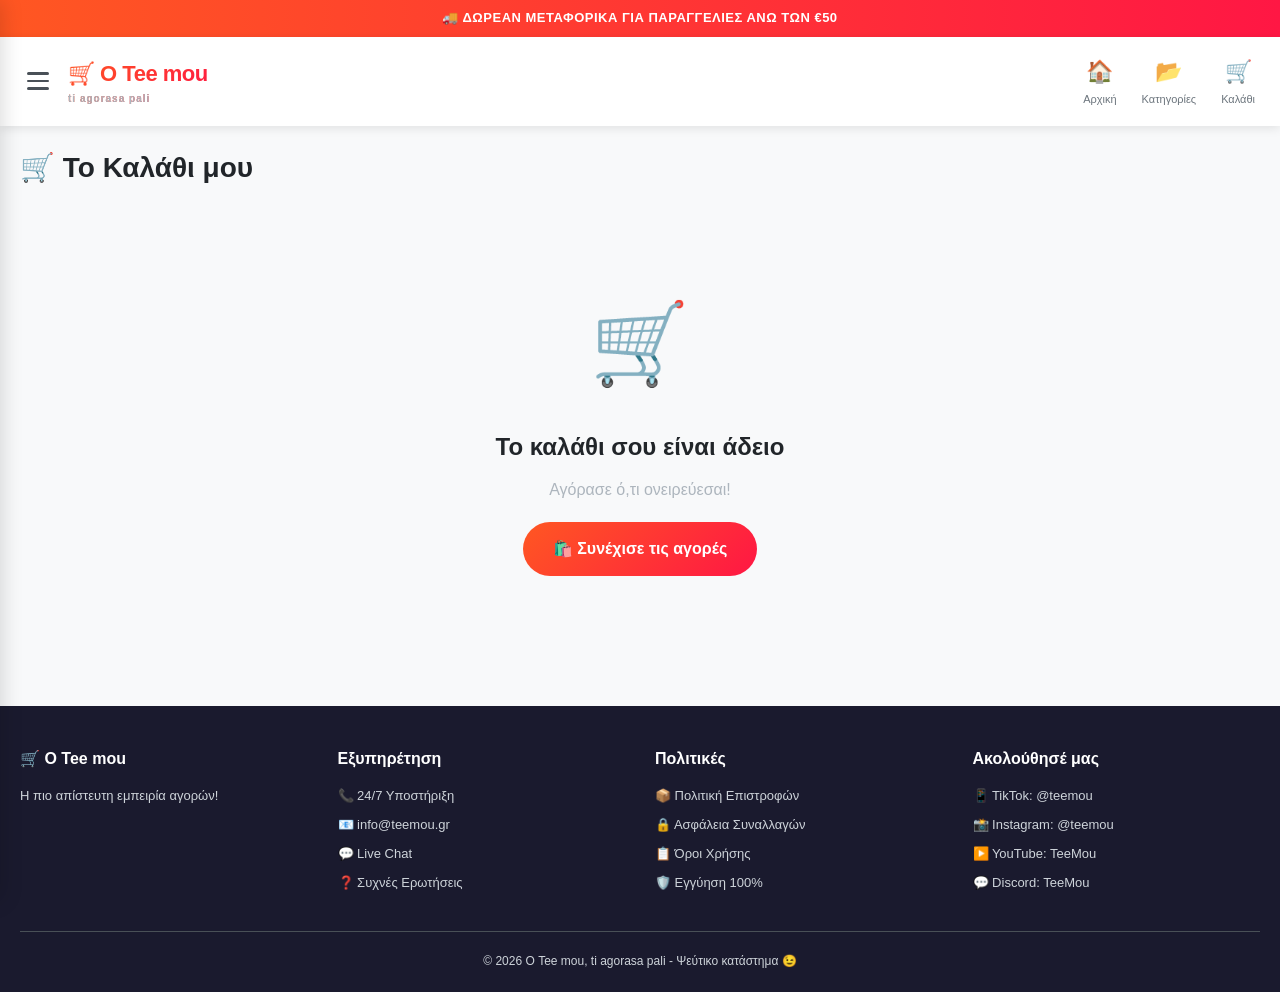
<file: cart.html>
<!DOCTYPE html>
<html lang="el">
<head>
    <meta charset="UTF-8">
    <meta name="viewport" content="width=device-width, initial-scale=1.0">
    <title>Καλάθι - Ο Tee mou</title>
    <link rel="icon" href="data:image/svg+xml,<svg xmlns='http://www.w3.org/2000/svg' viewBox='0 0 100 100'><text y='.9em' font-size='90'>🛒</text></svg>">
    <link rel="stylesheet" href="css/style.css">
</head>
<body>
    <div class="announcement-bar">🚚 ΔΩΡΕΑΝ ΜΕΤΑΦΟΡΙΚΑ ΓΙΑ ΠΑΡΑΓΓΕΛΙΕΣ ΑΝΩ ΤΩΝ €50</div>

    <header class="header">
        <div class="header-inner">
            <button class="hamburger-btn" id="hamburger-btn" aria-label="Μενού">
                <span></span>
                <span></span>
                <span></span>
            </button>
            <a href="index.html" class="logo">🛒 Ο Tee mou<span class="logo-sub">ti agorasa pali</span></a>
            <div class="header-actions" style="margin-left:auto;">
                <a href="index.html" class="header-btn"><span class="icon">🏠</span><span>Αρχική</span></a>
                <a href="categories.html" class="header-btn"><span class="icon">📂</span><span>Κατηγορίες</span></a>
                <a href="cart.html" class="header-btn"><span class="icon">🛒</span><span>Καλάθι</span><span class="cart-count" style="display:none;">0</span></a>
            </div>
        </div>
    </header>

    <!-- Side Menu Overlay -->
    <div class="side-overlay" id="side-overlay"></div>

    <!-- Side Menu -->
    <div class="side-menu" id="side-menu">
        <div class="side-menu-header">
            <span class="logo-icon">🛒</span>
            <div>
                <div class="logo-text">Ο Tee mou</div>
                <span class="logo-sub">ti agorasa pali</span>
            </div>
        </div>
        <nav class="side-menu-nav">
            <a href="index.html">🏠 Αρχική</a>
            <a href="all-products.html">📦 Όλα τα Προϊόντα</a>
            <div class="side-category-group">
                <div class="side-sub-list">
                    <a href="all-products.html?category=fashion">👗 Μόδα</a>
                    <a href="all-products.html?category=home">🏠 Σπίτι</a>
                    <a href="all-products.html?category=tech">💻 Τεχνολογία</a>
                    <a href="all-products.html?category=tools">🔧 Εργαλεία</a>
                    <a href="all-products.html?category=gadgets">🎮 Gadgets</a>
                    <a href="all-products.html?category=sports">🏃 Αθλητικά</a>
                    <a href="all-products.html?category=beauty">💄 Ομορφιά</a>
                    <a href="all-products.html?category=toys">🧸 Παιχνίδια</a>
                </div>
            </div>
            <a href="categories.html">📂 Ξεχωριστή σελίδα Κατηγοριών</a>
        </nav>
        <div class="side-menu-footer">© 2026 Ο Tee mou</div>
    </div>

    <div class="page-container">
        <h1 style="font-size:28px;font-weight:800;margin-bottom:30px;">🛒 Το Καλάθι μου</h1>
        <div id="cart-items"></div>
        <div id="cart-total"></div>
    </div>

    <footer class="footer">
        <div class="footer-inner">
            <div><h3>🛒 Ο Tee mou</h3><p style="font-size:13px;">Η πιο απίστευτη εμπειρία αγορών!</p></div>
            <div><h3>Εξυπηρέτηση</h3><ul><li><a href="#support">📞 24/7 Υποστήριξη</a></li><li><a href="mailto:info@teemou.gr">📧 info@teemou.gr</a></li><li><a href="#chat">💬 Live Chat</a></li><li><a href="#faq">❓ Συχνές Ερωτήσεις</a></li></ul></div>
            <div><h3>Πολιτικές</h3><ul><li><a href="#returns">📦 Πολιτική Επιστροφών</a></li><li><a href="#security">🔒 Ασφάλεια Συναλλαγών</a></li><li><a href="#terms">📋 Όροι Χρήσης</a></li><li><a href="#warranty">🛡️ Εγγύηση 100%</a></li></ul></div>
            <div><h3>Ακολούθησέ μας</h3><ul><li><a href="https://www.tiktok.com/@teemou" target="_blank" rel="noopener">📱 TikTok: @teemou</a></li><li><a href="https://www.instagram.com/@teemou" target="_blank" rel="noopener">📸 Instagram: @teemou</a></li><li><a href="https://www.youtube.com/@TeeMou" target="_blank" rel="noopener">▶️ YouTube: TeeMou</a></li><li><a href="https://discord.gg/teemou" target="_blank" rel="noopener">💬 Discord: TeeMou</a></li></ul></div>
        </div>
        <div class="footer-bottom"><p>© 2026 Ο Tee mou, ti agorasa pali - Ψεύτικο κατάστημα 😉</p></div>
    </footer>


    <script src="js/products.js"></script>
    <script src="js/store.js"></script>
    <script src="js/promos.js"></script>
    <script src="js/main.js"></script>
</body>
</html>
</file>
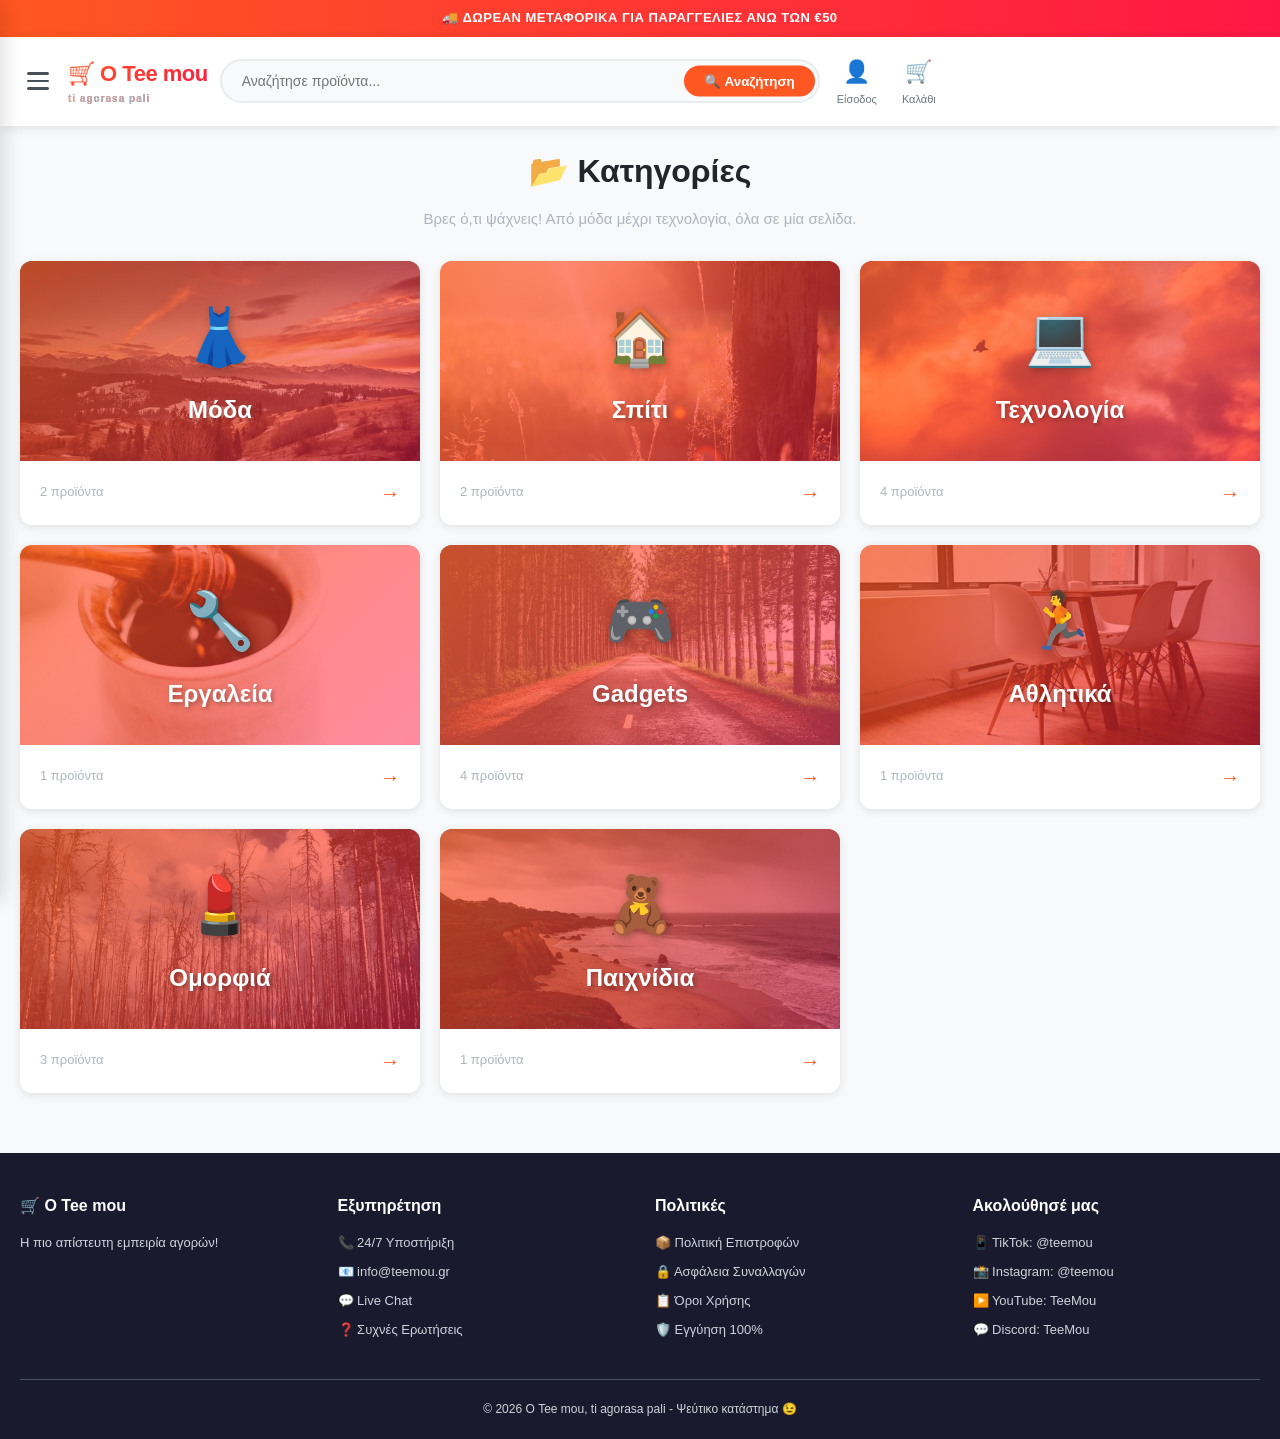
<file: categories.html>
<!DOCTYPE html>
<html lang="el">
<head>
    <meta charset="UTF-8">
    <meta name="viewport" content="width=device-width, initial-scale=1.0">
    <title>Κατηγορίες - Ο Tee mou</title>
    <link rel="icon" href="data:image/svg+xml,<svg xmlns='http://www.w3.org/2000/svg' viewBox='0 0 100 100'><text y='.9em' font-size='90'>🛒</text></svg>">
    <link rel="stylesheet" href="css/style.css">
    <style>
        .categories-page {
            max-width: 1400px;
            margin: 0 auto;
            padding: 20px;
        }

        .categories-page h1 {
            font-size: 32px;
            font-weight: 900;
            margin-bottom: 10px;
            text-align: center;
        }

        .categories-page .subtitle {
            text-align: center;
            color: var(--gray-500);
            margin-bottom: 30px;
            font-size: 15px;
        }

        .categories-grid-page {
            display: grid;
            grid-template-columns: repeat(auto-fill, minmax(300px, 1fr));
            gap: 20px;
        }

        .category-card-page {
            background: var(--white);
            border-radius: var(--radius);
            overflow: hidden;
            box-shadow: var(--shadow);
            transition: var(--transition);
            cursor: pointer;
            position: relative;
        }

        .category-card-page:hover {
            transform: translateY(-5px);
            box-shadow: var(--shadow-lg);
        }

        .category-card-page .cat-image {
            height: 200px;
            overflow: hidden;
            position: relative;
        }

        .category-card-page .cat-image img {
            width: 100%;
            height: 100%;
            object-fit: cover;
            transition: transform 0.5s ease;
        }

        .category-card-page:hover .cat-image img {
            transform: scale(1.08);
        }

        .category-card-page .cat-image .cat-overlay {
            position: absolute;
            top: 0;
            left: 0;
            right: 0;
            bottom: 0;
            background: linear-gradient(135deg, rgba(255,87,34,0.7), rgba(255,23,68,0.5));
            display: flex;
            flex-direction: column;
            align-items: center;
            justify-content: center;
            color: var(--white);
        }

        .cat-overlay .cat-icon {
            font-size: 56px;
            margin-bottom: 10px;
            filter: drop-shadow(2px 2px 4px rgba(0,0,0,0.3));
        }

        .cat-overlay .cat-name {
            font-size: 24px;
            font-weight: 800;
            text-shadow: 2px 2px 4px rgba(0,0,0,0.3);
        }

        .category-card-page .cat-info {
            padding: 16px 20px;
            display: flex;
            justify-content: space-between;
            align-items: center;
        }

        .cat-info .cat-count {
            font-size: 13px;
            color: var(--gray-500);
        }

        .cat-info .cat-arrow {
            font-size: 20px;
            color: var(--primary);
            transition: var(--transition);
        }

        .category-card-page:hover .cat-arrow {
            transform: translateX(5px);
        }

        /* Mobile responsive */
        @media (max-width: 768px) {
            .categories-grid-page {
                grid-template-columns: repeat(auto-fill, minmax(160px, 1fr));
                gap: 12px;
            }

            .category-card-page .cat-image {
                height: 140px;
            }

            .cat-overlay .cat-icon {
                font-size: 36px;
            }

            .cat-overlay .cat-name {
                font-size: 18px;
            }

            .categories-page h1 {
                font-size: 24px;
            }
        }

        @media (max-width: 480px) {
            .categories-grid-page {
                grid-template-columns: repeat(2, 1fr);
                gap: 10px;
            }

            .category-card-page .cat-image {
                height: 110px;
            }

            .cat-overlay .cat-icon {
                font-size: 28px;
                margin-bottom: 5px;
            }

            .cat-overlay .cat-name {
                font-size: 14px;
            }

            .category-card-page .cat-info {
                padding: 10px 14px;
            }

            .cat-info .cat-count {
                font-size: 11px;
            }
        }
    </style>
</head>
<body>
    <div class="announcement-bar">🚚 ΔΩΡΕΑΝ ΜΕΤΑΦΟΡΙΚΑ ΓΙΑ ΠΑΡΑΓΓΕΛΙΕΣ ΑΝΩ ΤΩΝ €50</div>

    <header class="header">
        <div class="header-inner">
            <button class="hamburger-btn" id="hamburger-btn" aria-label="Μενού">
                <span></span>
                <span></span>
                <span></span>
            </button>
            <a href="index.html" class="logo">🛒 Ο Tee mou<span class="logo-sub">ti agorasa pali</span></a>
            <div class="search-bar">
                <input type="text" placeholder="Αναζήτησε προϊόντα...">
                <button onclick="alert('🔍 Βρέθηκαν 1,247 αποτελέσματα!')">🔍 Αναζήτηση</button>
            </div>
            <div class="header-actions">
                <a href="login.html" class="header-btn" id="user-btn">
                    <span class="icon">👤</span>
                    <span>Είσοδος</span>
                </a>
                <a href="cart.html" class="header-btn">
                    <span class="icon">🛒</span>
                    <span>Καλάθι</span>
                    <span class="cart-count" style="display:none;">0</span>
                </a>
            </div>
        </div>
    </header>

    <!-- Side Menu Overlay -->
    <div class="side-overlay" id="side-overlay"></div>

    <!-- Side Menu -->
    <div class="side-menu" id="side-menu">
        <div class="side-menu-header">
            <span class="logo-icon">🛒</span>
            <div>
                <div class="logo-text">Ο Tee mou</div>
                <span class="logo-sub">ti agorasa pali</span>
            </div>
        </div>
        <nav class="side-menu-nav">
            <a href="index.html">🏠 Αρχική</a>
            <a href="all-products.html">📦 Όλα τα Προϊόντα</a>
            <div class="side-category-group">
                <div class="side-sub-list">
                    <a href="all-products.html?category=fashion">👗 Μόδα</a>
                    <a href="all-products.html?category=home">🏠 Σπίτι</a>
                    <a href="all-products.html?category=tech">💻 Τεχνολογία</a>
                    <a href="all-products.html?category=tools">🔧 Εργαλεία</a>
                    <a href="all-products.html?category=gadgets">🎮 Gadgets</a>
                    <a href="all-products.html?category=sports">🏃 Αθλητικά</a>
                    <a href="all-products.html?category=beauty">💄 Ομορφιά</a>
                    <a href="all-products.html?category=toys">🧸 Παιχνίδια</a>
                </div>
            </div>
            <a href="categories.html" class="active">📂 Ξεχωριστή σελίδα Κατηγοριών</a>
        </nav>
        <div class="side-menu-footer">© 2026 Ο Tee mou</div>
    </div>

    <div class="categories-page">
        <h1>📂 Κατηγορίες</h1>
        <p class="subtitle">Βρες ό,τι ψάχνεις! Από μόδα μέχρι τεχνολογία, όλα σε μία σελίδα.</p>
        
        <div class="categories-grid-page" id="categories-page-grid">
            <div class="loading-spinner"><div class="spinner"></div></div>
        </div>
    </div>

    <footer class="footer">
        <div class="footer-inner">
            <div><h3>🛒 Ο Tee mou</h3><p style="font-size:13px;">Η πιο απίστευτη εμπειρία αγορών!</p></div>
            <div><h3>Εξυπηρέτηση</h3><ul><li><a href="#support">📞 24/7 Υποστήριξη</a></li><li><a href="mailto:info@teemou.gr">📧 info@teemou.gr</a></li><li><a href="#chat">💬 Live Chat</a></li><li><a href="#faq">❓ Συχνές Ερωτήσεις</a></li></ul></div>
            <div><h3>Πολιτικές</h3><ul><li><a href="#returns">📦 Πολιτική Επιστροφών</a></li><li><a href="#security">🔒 Ασφάλεια Συναλλαγών</a></li><li><a href="#terms">📋 Όροι Χρήσης</a></li><li><a href="#warranty">🛡️ Εγγύηση 100%</a></li></ul></div>
            <div><h3>Ακολούθησέ μας</h3><ul><li><a href="https://www.tiktok.com/@teemou" target="_blank" rel="noopener">📱 TikTok: @teemou</a></li><li><a href="https://www.instagram.com/@teemou" target="_blank" rel="noopener">📸 Instagram: @teemou</a></li><li><a href="https://www.youtube.com/@TeeMou" target="_blank" rel="noopener">▶️ YouTube: TeeMou</a></li><li><a href="https://discord.gg/teemou" target="_blank" rel="noopener">💬 Discord: TeeMou</a></li></ul></div>
        </div>
        <div class="footer-bottom"><p>© 2026 Ο Tee mou, ti agorasa pali - Ψεύτικο κατάστημα 😉</p></div>
    </footer>

    <script src="js/products.js"></script>
    <script src="js/store.js"></script>
    <script src="js/promos.js"></script>
    <script src="js/main.js"></script>
    <script>
        document.addEventListener('DOMContentLoaded', function() {
            const grid = document.getElementById('categories-page-grid');
            
            grid.innerHTML = categories.map(cat => {
                // Count products in this category
                const count = products.filter(p => p.category === cat.id).length;
                
                return `
                    <div class="category-card-page" onclick="window.location.href='all-products.html?category=${cat.id}'">
                        <div class="cat-image">
                            <img src="${cat.image}" alt="${cat.name}" loading="lazy">
                            <div class="cat-overlay">
                                <div class="cat-icon">${cat.icon}</div>
                                <div class="cat-name">${cat.name}</div>
                            </div>
                        </div>
                        <div class="cat-info">
                            <span class="cat-count">${count} προϊόντα</span>
                            <span class="cat-arrow">→</span>
                        </div>
                    </div>
                `;
            }).join('');
        });
    </script>
</body>
</html>
</file>
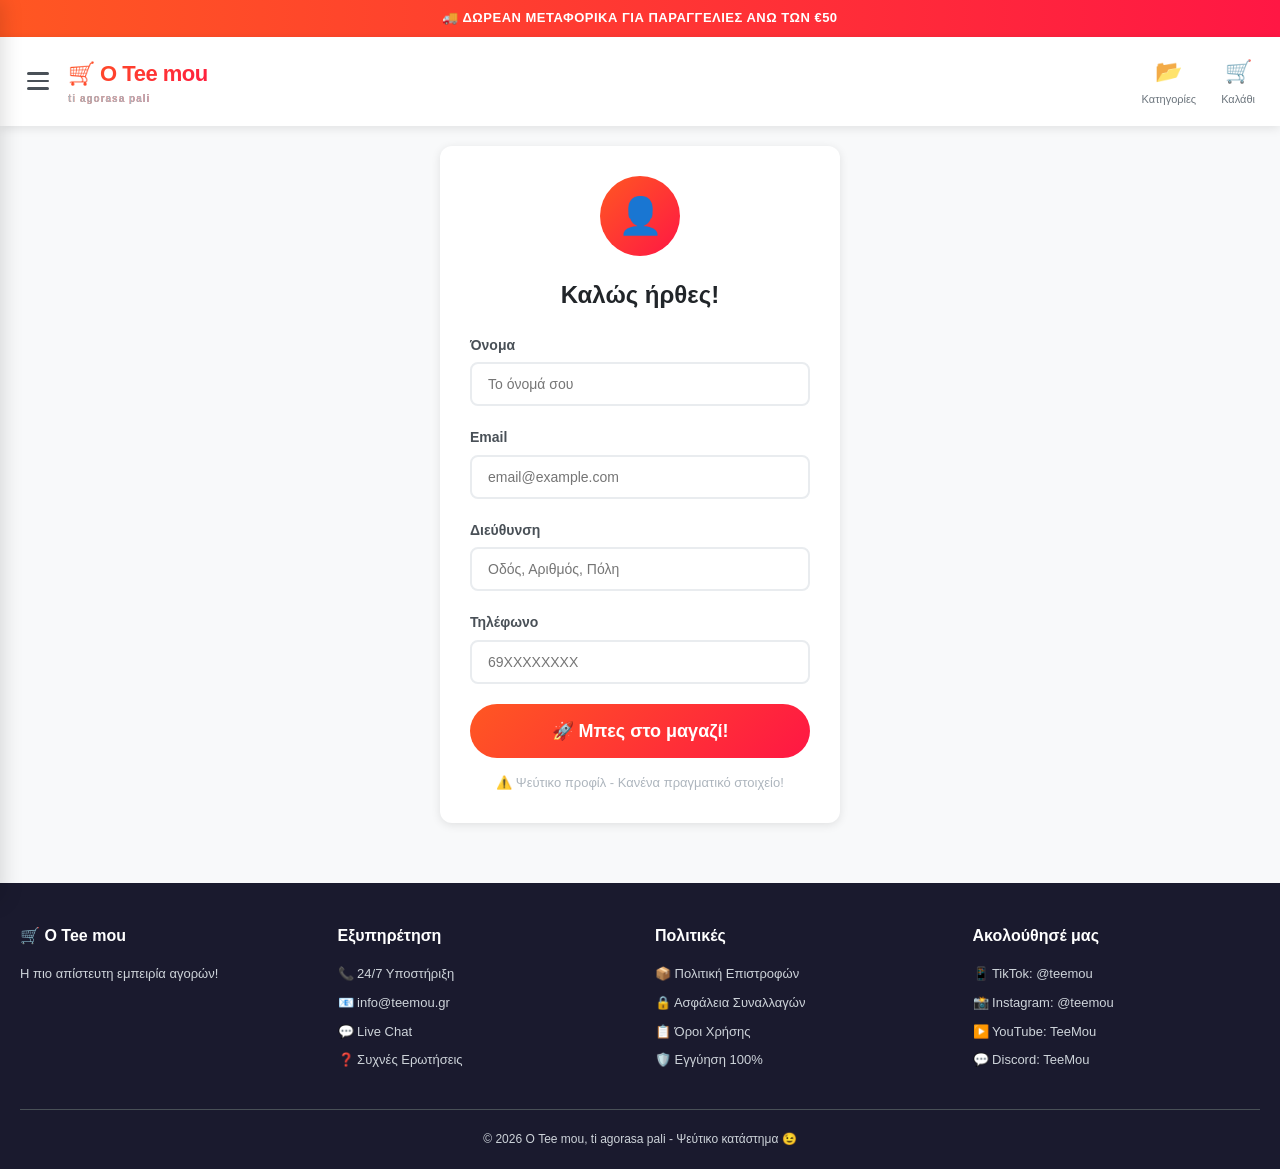
<file: checkout.html>
<!DOCTYPE html>
<html lang="el">
<head>
    <meta charset="UTF-8">
    <meta name="viewport" content="width=device-width, initial-scale=1.0">
    <title>Ολοκλήρωση Αγοράς - Ο Tee mou</title>
    <link rel="icon" href="data:image/svg+xml,<svg xmlns='http://www.w3.org/2000/svg' viewBox='0 0 100 100'><text y='.9em' font-size='90'>🛒</text></svg>">
    <link rel="stylesheet" href="css/style.css">
</head>
<body>
    <div class="announcement-bar">🚚 ΔΩΡΕΑΝ ΜΕΤΑΦΟΡΙΚΑ ΓΙΑ ΠΑΡΑΓΓΕΛΙΕΣ ΑΝΩ ΤΩΝ €50</div>

    <header class="header">
        <div class="header-inner">
            <button class="hamburger-btn" id="hamburger-btn" aria-label="Μενού">
                <span></span>
                <span></span>
                <span></span>
            </button>
            <a href="index.html" class="logo">🛒 Ο Tee mou<span class="logo-sub">ti agorasa pali</span></a>
            <div class="header-actions" style="margin-left:auto;">
                <a href="categories.html" class="header-btn"><span class="icon">📂</span><span>Κατηγορίες</span></a>
                <a href="cart.html" class="header-btn"><span class="icon">🛒</span><span>Καλάθι</span><span class="cart-count" style="display:none;">0</span></a>
            </div>
        </div>
    </header>

    <!-- Side Menu Overlay -->
    <div class="side-overlay" id="side-overlay"></div>

    <!-- Side Menu -->
    <div class="side-menu" id="side-menu">
        <div class="side-menu-header">
            <span class="logo-icon">🛒</span>
            <div>
                <div class="logo-text">Ο Tee mou</div>
                <span class="logo-sub">ti agorasa pali</span>
            </div>
        </div>
        <nav class="side-menu-nav">
            <a href="index.html">🏠 Αρχική</a>
            <a href="all-products.html">📦 Όλα τα Προϊόντα</a>
            <div class="side-category-group">
                <div class="side-sub-list">
                    <a href="all-products.html?category=fashion">👗 Μόδα</a>
                    <a href="all-products.html?category=home">🏠 Σπίτι</a>
                    <a href="all-products.html?category=tech">💻 Τεχνολογία</a>
                    <a href="all-products.html?category=tools">🔧 Εργαλεία</a>
                    <a href="all-products.html?category=gadgets">🎮 Gadgets</a>
                    <a href="all-products.html?category=sports">🏃 Αθλητικά</a>
                    <a href="all-products.html?category=beauty">💄 Ομορφιά</a>
                    <a href="all-products.html?category=toys">🧸 Παιχνίδια</a>
                </div>
            </div>
            <a href="categories.html">📂 Ξεχωριστή σελίδα Κατηγοριών</a>
        </nav>
        <div class="side-menu-footer">© 2026 Ο Tee mou</div>
    </div>

    <div class="page-container" style="max-width:600px;margin:0 auto;">
        <h1 style="font-size:28px;font-weight:800;margin-bottom:30px;text-align:center;">✅ Ολοκλήρωση Αγοράς</h1>
        
        <div id="checkout-content">
            <div class="loading-spinner"><div class="spinner"></div></div>
        </div>
    </div>

    <footer class="footer">
        <div class="footer-inner">
            <div><h3>🛒 Ο Tee mou</h3><p style="font-size:13px;">Η πιο απίστευτη εμπειρία αγορών!</p></div>
            <div><h3>Εξυπηρέτηση</h3><ul><li><a href="#support">📞 24/7 Υποστήριξη</a></li><li><a href="mailto:info@teemou.gr">📧 info@teemou.gr</a></li><li><a href="#chat">💬 Live Chat</a></li><li><a href="#faq">❓ Συχνές Ερωτήσεις</a></li></ul></div>
            <div><h3>Πολιτικές</h3><ul><li><a href="#returns">📦 Πολιτική Επιστροφών</a></li><li><a href="#security">🔒 Ασφάλεια Συναλλαγών</a></li><li><a href="#terms">📋 Όροι Χρήσης</a></li><li><a href="#warranty">🛡️ Εγγύηση 100%</a></li></ul></div>
            <div><h3>Ακολούθησέ μας</h3><ul><li><a href="https://www.tiktok.com/@teemou" target="_blank" rel="noopener">📱 TikTok: @teemou</a></li><li><a href="https://www.instagram.com/@teemou" target="_blank" rel="noopener">📸 Instagram: @teemou</a></li><li><a href="https://www.youtube.com/@TeeMou" target="_blank" rel="noopener">▶️ YouTube: TeeMou</a></li><li><a href="https://discord.gg/teemou" target="_blank" rel="noopener">💬 Discord: TeeMou</a></li></ul></div>
        </div>
        <div class="footer-bottom"><p>© 2026 Ο Tee mou, ti agorasa pali - Ψεύτικο κατάστημα 😉</p></div>
    </footer>


    <script src="js/products.js"></script>
    <script src="js/store.js"></script>
    <script src="js/promos.js"></script>
    <script src="js/main.js"></script>
    <script>
        document.addEventListener('DOMContentLoaded', function() {
            const user = Store.getUser();
            const cart = Store.getCart();
            const container = document.getElementById('checkout-content');
            
            if (!user) {
                window.location.href = 'login.html?redirect=checkout.html';
                return;
            }
            
            if (cart.length === 0) {
                container.innerHTML = `
                    <div class="empty-state">
                        <div class="icon">🛒</div>
                        <h2>Το καλάθι σου είναι άδειο</h2>
                        <a href="index.html" class="btn-primary">🛍️ Συνέχισε τις αγορές</a>
                    </div>
                `;
                return;
            }
            
            let subtotal = 0;
            let itemsHtml = '';
            
            cart.forEach(item => {
                const product = products.find(p => p.id === item.productId);
                if (!product) return;
                const itemTotal = product.price * item.quantity;
                subtotal += itemTotal;
                itemsHtml += `
                    <div style="display:flex;justify-content:space-between;padding:8px 0;font-size:14px;">
                        <span>${product.name} x${item.quantity}</span>
                        <span style="font-weight:600;">${Promos.formatPrice(itemTotal)}</span>
                    </div>
                `;
            });
            
            const shipping = subtotal >= 50 ? 0 : 3.99;
            const total = subtotal + shipping;
            
            container.innerHTML = `
                <div class="profile-card" style="max-width:100%;">
                    <h3 style="margin-bottom:15px;">📦 Στοιχεία Παράδοσης</h3>
                    <div style="background:var(--gray-100);padding:15px;border-radius:var(--radius-sm);margin-bottom:20px;">
                        <p><strong>${user.name}</strong></p>
                        <p>${user.address}</p>
                        <p>${user.phone}</p>
                        <p>${user.email}</p>
                    </div>
                    
                    <h3 style="margin-bottom:15px;">🛍️ Προϊόντα</h3>
                    <div style="border-bottom:1px solid var(--gray-200);margin-bottom:15px;">
                        ${itemsHtml}
                    </div>
                    
                    <div style="margin-bottom:20px;">
                        <div style="display:flex;justify-content:space-between;padding:5px 0;">
                            <span>Υποσύνολο</span>
                            <span>${Promos.formatPrice(subtotal)}</span>
                        </div>
                        <div style="display:flex;justify-content:space-between;padding:5px 0;">
                            <span>Μεταφορικά</span>
                            <span>${shipping === 0 ? '🚚 ΔΩΡΕΑΝ' : Promos.formatPrice(shipping)}</span>
                        </div>
                        <div style="display:flex;justify-content:space-between;padding:10px 0;font-size:24px;font-weight:800;color:var(--accent);border-top:2px solid var(--gray-200);margin-top:10px;">
                            <span>Σύνολο</span>
                            <span>${Promos.formatPrice(total)}</span>
                        </div>
                    </div>
                    
                    <h3 style="margin-bottom:15px;">💳 Τρόπος Πληρωμής</h3>
                    <div style="background:var(--gray-100);padding:15px;border-radius:var(--radius-sm);margin-bottom:20px;text-align:center;">
                        <span style="font-size:40px;">💳</span>
                        <p style="font-size:14px;color:var(--gray-500);margin-top:5px;">Αντικαταβολή - Πληρωμή κατά την παράδοση</p>
                    </div>
                    
                    <button class="btn-primary" style="width:100%;font-size:20px;padding:18px;" onclick="placeOrder()">
                        ✅ Επιβεβαίωση Αγοράς - ${Promos.formatPrice(total)}
                    </button>
                    <p style="text-align:center;margin-top:10px;font-size:12px;color:var(--gray-500);">
                        ⚠️ Ψεύτικη αγορά - Κανένα πραγματικό ποσό θα χρεωθεί!
                    </p>
                </div>
            `;
        });
        
        function placeOrder() {
            const cart = Store.getCart();
            const orderId = Date.now();
            
            const order = {
                id: orderId,
                date: new Date().toISOString(),
                items: cart.map(item => {
                    const product = products.find(p => p.id === item.productId);
                    return {
                        id: product.id,
                        name: product.name,
                        price: product.price,
                        quantity: item.quantity
                    };
                }),
                total: cart.reduce((sum, item) => {
                    const product = products.find(p => p.id === item.productId);
                    return sum + (product ? product.price * item.quantity : 0);
                }, 0)
            };
            
            // Add shipping if under 50
            if (order.total < 50) order.total += 3.99;
            
            Store.addOrder(order);
            Store.setCart([]);
            
            // Show success
            const container = document.getElementById('checkout-content');
            container.innerHTML = `
                <div class="profile-card" style="max-width:100%;text-align:center;">
                    <div style="font-size:80px;margin-bottom:20px;">🎉</div>
                    <h2 style="font-size:28px;font-weight:800;color:var(--success);margin-bottom:10px;">ΑΓΟΡΑ ΕΠΙΤΥΧΗΣ!</h2>
                    <p style="font-size:16px;color:var(--gray-600);margin-bottom:5px;">Η παραγγελία σου καταχωρήθηκε με επιτυχία!</p>
                    <p style="font-size:14px;color:var(--gray-500);margin-bottom:20px;">Tracking #TEE${String(orderId).padStart(6, '0')}</p>
                    <div style="background:#fff0e6;padding:15px;border-radius:var(--radius-sm);margin-bottom:20px;">
                        <p style="font-size:14px;">📦 Μπες στο <strong>Live Tracking</strong> για να δεις την εξέλιξη της παραγγελίας σου!</p>
                    </div>
                    <div style="display:flex;gap:10px;justify-content:center;">
                        <a href="tracking.html?id=${orderId}" class="btn-primary">📦 Live Tracking</a>
                        <a href="index.html" class="btn-secondary">🏠 Αρχική</a>
                    </div>
                </div>
            `;
        }
    </script>
</body>
</html>
</file>
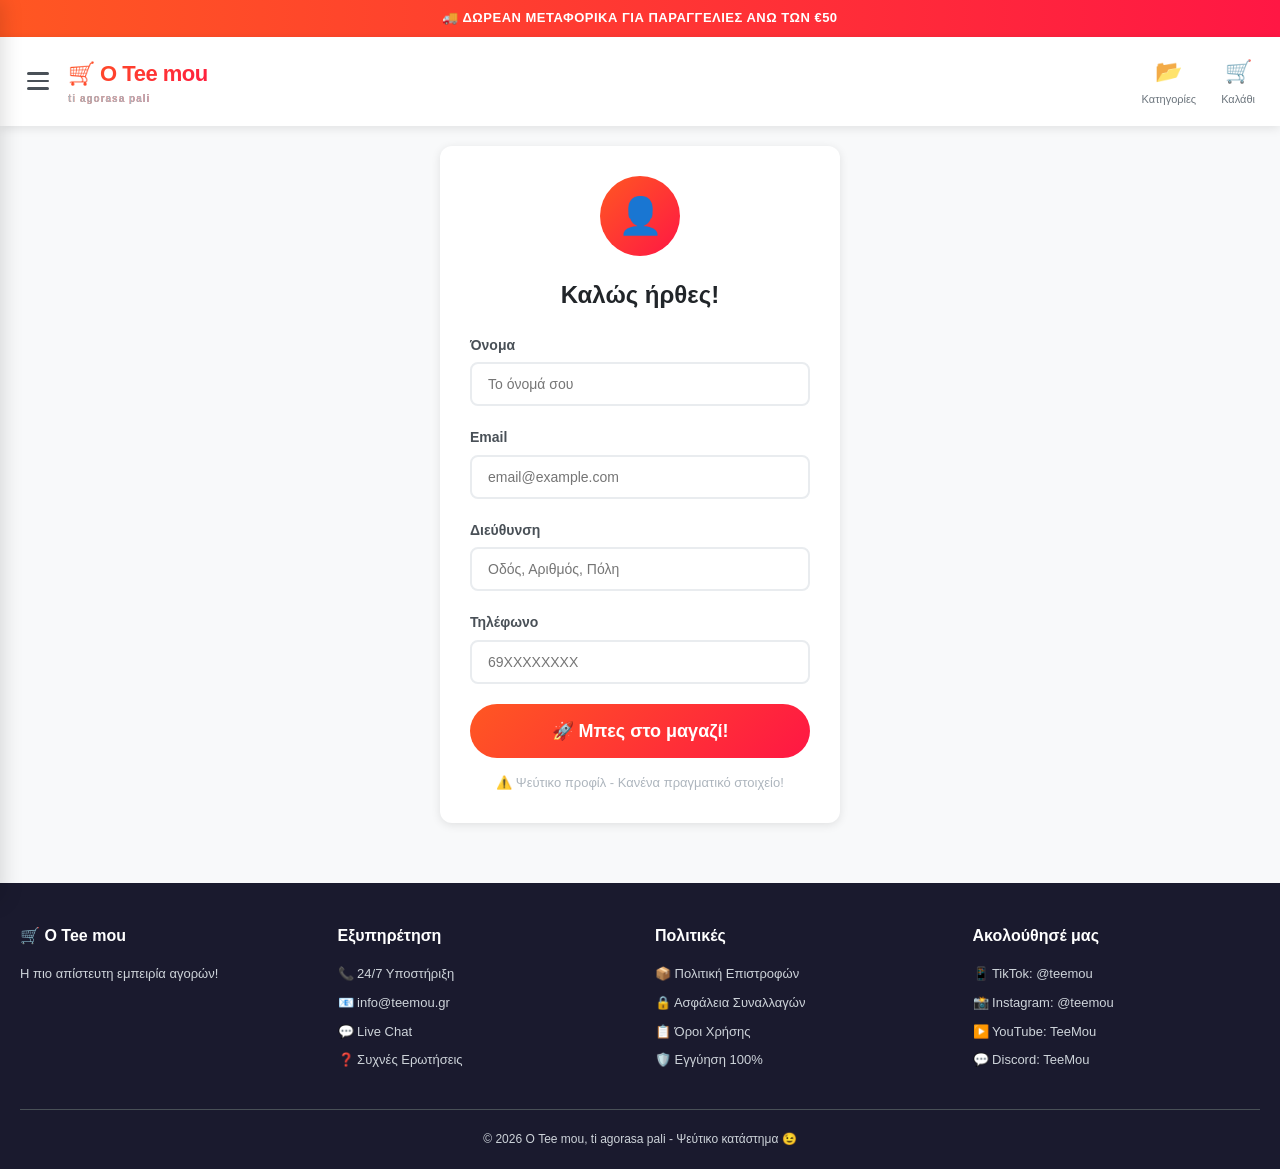
<file: login.html>
<!DOCTYPE html>
<html lang="el">
<head>
    <meta charset="UTF-8">
    <meta name="viewport" content="width=device-width, initial-scale=1.0">
    <title>Είσοδος - Ο Tee mou, ti agorasa pali</title>
    <link rel="icon" href="data:image/svg+xml,<svg xmlns='http://www.w3.org/2000/svg' viewBox='0 0 100 100'><text y='.9em' font-size='90'>🛒</text></svg>">
    <link rel="stylesheet" href="css/style.css">
</head>
<body>
    <div class="announcement-bar">🚚 ΔΩΡΕΑΝ ΜΕΤΑΦΟΡΙΚΑ ΓΙΑ ΠΑΡΑΓΓΕΛΙΕΣ ΑΝΩ ΤΩΝ €50</div>

    <header class="header">
        <div class="header-inner">
            <button class="hamburger-btn" id="hamburger-btn" aria-label="Μενού">
                <span></span>
                <span></span>
                <span></span>
            </button>
            <a href="index.html" class="logo">🛒 Ο Tee mou<span class="logo-sub">ti agorasa pali</span></a>
            <div class="header-actions" style="margin-left:auto;">
                <a href="categories.html" class="header-btn">
                    <span class="icon">📂</span>
                    <span>Κατηγορίες</span>
                </a>
                <a href="cart.html" class="header-btn">
                    <span class="icon">🛒</span>
                    <span>Καλάθι</span>
                    <span class="cart-count" style="display:none;">0</span>
                </a>
            </div>
        </div>
    </header>

    <!-- Side Menu Overlay -->
    <div class="side-overlay" id="side-overlay"></div>

    <!-- Side Menu -->
    <div class="side-menu" id="side-menu">
        <div class="side-menu-header">
            <span class="logo-icon">🛒</span>
            <div>
                <div class="logo-text">Ο Tee mou</div>
                <span class="logo-sub">ti agorasa pali</span>
            </div>
        </div>
        <nav class="side-menu-nav">
            <a href="index.html">🏠 Αρχική</a>
            <a href="all-products.html">📦 Όλα τα Προϊόντα</a>
            <div class="side-category-group">
                <div class="side-sub-list">
                    <a href="all-products.html?category=fashion">👗 Μόδα</a>
                    <a href="all-products.html?category=home">🏠 Σπίτι</a>
                    <a href="all-products.html?category=tech">💻 Τεχνολογία</a>
                    <a href="all-products.html?category=tools">🔧 Εργαλεία</a>
                    <a href="all-products.html?category=gadgets">🎮 Gadgets</a>
                    <a href="all-products.html?category=sports">🏃 Αθλητικά</a>
                    <a href="all-products.html?category=beauty">💄 Ομορφιά</a>
                    <a href="all-products.html?category=toys">🧸 Παιχνίδια</a>
                </div>
            </div>
            <a href="categories.html">📂 Ξεχωριστή σελίδα Κατηγοριών</a>
        </nav>
        <div class="side-menu-footer">© 2026 Ο Tee mou</div>
    </div>

    <div class="page-container">
        <div class="profile-card" style="max-width:400px;">
            <div class="profile-avatar">👤</div>
            <h2 style="text-align:center;margin-bottom:20px;">Καλώς ήρθες!</h2>
            
            <form id="login-form" onsubmit="handleLogin(event)">
                <div class="form-group">
                    <label>Όνομα</label>
                    <input type="text" id="login-name" placeholder="Το όνομά σου" required>
                </div>
                <div class="form-group">
                    <label>Email</label>
                    <input type="email" id="login-email" placeholder="email@example.com" required>
                </div>
                <div class="form-group">
                    <label>Διεύθυνση</label>
                    <input type="text" id="login-address" placeholder="Οδός, Αριθμός, Πόλη" required>
                </div>
                <div class="form-group">
                    <label>Τηλέφωνο</label>
                    <input type="tel" id="login-phone" placeholder="69XXXXXXXX" required>
                </div>
                <button type="submit" class="btn-primary" style="width:100%;font-size:18px;padding:16px;">
                    🚀 Μπες στο μαγαζί!
                </button>
                <p style="text-align:center;margin-top:15px;font-size:13px;color:var(--gray-500);">
                    ⚠️ Ψεύτικο προφίλ - Κανένα πραγματικό στοιχείο!
                </p>
            </form>
        </div>
    </div>

    <footer class="footer">
        <div class="footer-inner">
            <div><h3>🛒 Ο Tee mou</h3><p style="font-size:13px;">Η πιο απίστευτη εμπειρία αγορών!</p></div>
            <div><h3>Εξυπηρέτηση</h3><ul><li><a href="#support">📞 24/7 Υποστήριξη</a></li><li><a href="mailto:info@teemou.gr">📧 info@teemou.gr</a></li><li><a href="#chat">💬 Live Chat</a></li><li><a href="#faq">❓ Συχνές Ερωτήσεις</a></li></ul></div>
            <div><h3>Πολιτικές</h3><ul><li><a href="#returns">📦 Πολιτική Επιστροφών</a></li><li><a href="#security">🔒 Ασφάλεια Συναλλαγών</a></li><li><a href="#terms">📋 Όροι Χρήσης</a></li><li><a href="#warranty">🛡️ Εγγύηση 100%</a></li></ul></div>
            <div><h3>Ακολούθησέ μας</h3><ul><li><a href="https://www.tiktok.com/@teemou" target="_blank" rel="noopener">📱 TikTok: @teemou</a></li><li><a href="https://www.instagram.com/@teemou" target="_blank" rel="noopener">📸 Instagram: @teemou</a></li><li><a href="https://www.youtube.com/@TeeMou" target="_blank" rel="noopener">▶️ YouTube: TeeMou</a></li><li><a href="https://discord.gg/teemou" target="_blank" rel="noopener">💬 Discord: TeeMou</a></li></ul></div>
        </div>
        <div class="footer-bottom"><p>© 2026 Ο Tee mou, ti agorasa pali - Ψεύτικο κατάστημα 😉</p></div>
    </footer>


    <script src="js/products.js"></script>
    <script src="js/store.js"></script>
    <script src="js/promos.js"></script>
    <script src="js/main.js"></script>
    <script>
        function handleLogin(e) {
            e.preventDefault();
            
            const user = {
                name: document.getElementById('login-name').value,
                email: document.getElementById('login-email').value,
                address: document.getElementById('login-address').value,
                phone: document.getElementById('login-phone').value
            };
            
            Store.setUser(user);
            
            // Check for redirect
            const params = new URLSearchParams(window.location.search);
            const redirect = params.get('redirect') || 'index.html';
            
            window.location.href = redirect;
        }
    </script>
</body>
</html>
</file>
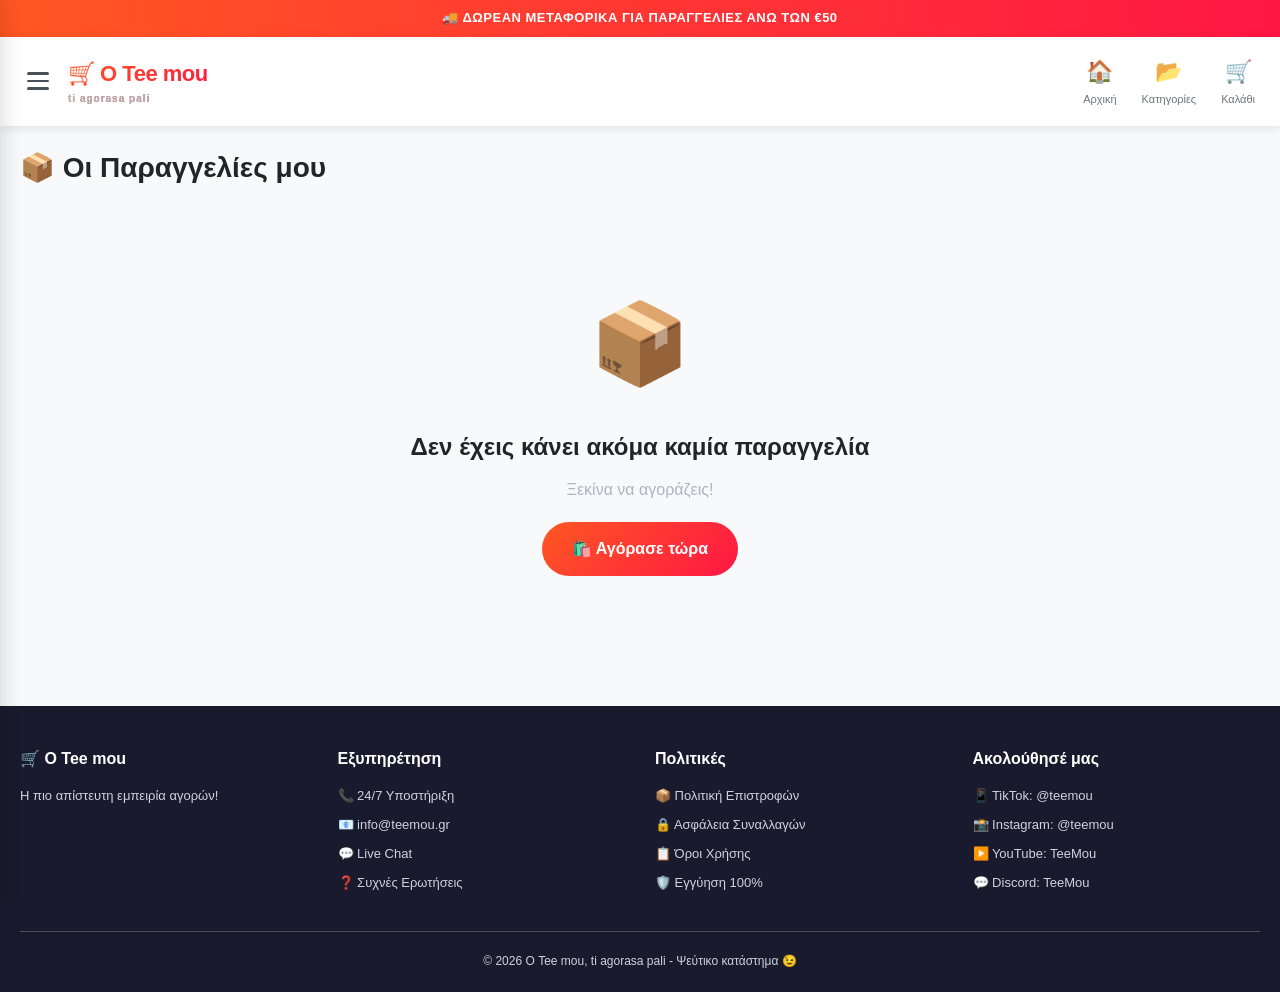
<file: orders.html>
<!DOCTYPE html>
<html lang="el">
<head>
    <meta charset="UTF-8">
    <meta name="viewport" content="width=device-width, initial-scale=1.0">
    <title>Οι Παραγγελίες μου - Ο Tee mou</title>
    <link rel="icon" href="data:image/svg+xml,<svg xmlns='http://www.w3.org/2000/svg' viewBox='0 0 100 100'><text y='.9em' font-size='90'>🛒</text></svg>">
    <link rel="stylesheet" href="css/style.css">
</head>
<body>
    <div class="announcement-bar">🚚 ΔΩΡΕΑΝ ΜΕΤΑΦΟΡΙΚΑ ΓΙΑ ΠΑΡΑΓΓΕΛΙΕΣ ΑΝΩ ΤΩΝ €50</div>

    <header class="header">
        <div class="header-inner">
            <button class="hamburger-btn" id="hamburger-btn" aria-label="Μενού">
                <span></span>
                <span></span>
                <span></span>
            </button>
            <a href="index.html" class="logo">🛒 Ο Tee mou<span class="logo-sub">ti agorasa pali</span></a>
            <div class="header-actions" style="margin-left:auto;">
                <a href="index.html" class="header-btn"><span class="icon">🏠</span><span>Αρχική</span></a>
                <a href="categories.html" class="header-btn"><span class="icon">📂</span><span>Κατηγορίες</span></a>
                <a href="cart.html" class="header-btn"><span class="icon">🛒</span><span>Καλάθι</span><span class="cart-count" style="display:none;">0</span></a>
            </div>
        </div>
    </header>

    <!-- Side Menu Overlay -->
    <div class="side-overlay" id="side-overlay"></div>

    <!-- Side Menu -->
    <div class="side-menu" id="side-menu">
        <div class="side-menu-header">
            <span class="logo-icon">🛒</span>
            <div>
                <div class="logo-text">Ο Tee mou</div>
                <span class="logo-sub">ti agorasa pali</span>
            </div>
        </div>
        <nav class="side-menu-nav">
            <a href="index.html">🏠 Αρχική</a>
            <a href="all-products.html">📦 Όλα τα Προϊόντα</a>
            <div class="side-category-group">
                <div class="side-sub-list">
                    <a href="all-products.html?category=fashion">👗 Μόδα</a>
                    <a href="all-products.html?category=home">🏠 Σπίτι</a>
                    <a href="all-products.html?category=tech">💻 Τεχνολογία</a>
                    <a href="all-products.html?category=tools">🔧 Εργαλεία</a>
                    <a href="all-products.html?category=gadgets">🎮 Gadgets</a>
                    <a href="all-products.html?category=sports">🏃 Αθλητικά</a>
                    <a href="all-products.html?category=beauty">💄 Ομορφιά</a>
                    <a href="all-products.html?category=toys">🧸 Παιχνίδια</a>
                </div>
            </div>
            <a href="categories.html">📂 Ξεχωριστή σελίδα Κατηγοριών</a>
        </nav>
        <div class="side-menu-footer">© 2026 Ο Tee mou</div>
    </div>

    <div class="page-container">
        <h1 style="font-size:28px;font-weight:800;margin-bottom:30px;">📦 Οι Παραγγελίες μου</h1>
        <div id="orders-list"></div>
    </div>

    <footer class="footer">
        <div class="footer-inner">
            <div><h3>🛒 Ο Tee mou</h3><p style="font-size:13px;">Η πιο απίστευτη εμπειρία αγορών!</p></div>
            <div><h3>Εξυπηρέτηση</h3><ul><li><a href="#support">📞 24/7 Υποστήριξη</a></li><li><a href="mailto:info@teemou.gr">📧 info@teemou.gr</a></li><li><a href="#chat">💬 Live Chat</a></li><li><a href="#faq">❓ Συχνές Ερωτήσεις</a></li></ul></div>
            <div><h3>Πολιτικές</h3><ul><li><a href="#returns">📦 Πολιτική Επιστροφών</a></li><li><a href="#security">🔒 Ασφάλεια Συναλλαγών</a></li><li><a href="#terms">📋 Όροι Χρήσης</a></li><li><a href="#warranty">🛡️ Εγγύηση 100%</a></li></ul></div>
            <div><h3>Ακολούθησέ μας</h3><ul><li><a href="https://www.tiktok.com/@teemou" target="_blank" rel="noopener">📱 TikTok: @teemou</a></li><li><a href="https://www.instagram.com/@teemou" target="_blank" rel="noopener">📸 Instagram: @teemou</a></li><li><a href="https://www.youtube.com/@TeeMou" target="_blank" rel="noopener">▶️ YouTube: TeeMou</a></li><li><a href="https://discord.gg/teemou" target="_blank" rel="noopener">💬 Discord: TeeMou</a></li></ul></div>
        </div>
        <div class="footer-bottom"><p>© 2026 Ο Tee mou, ti agorasa pali - Ψεύτικο κατάστημα 😉</p></div>
    </footer>


    <script src="js/products.js"></script>
    <script src="js/store.js"></script>
    <script src="js/promos.js"></script>
    <script src="js/main.js"></script>
</body>
</html>
</file>
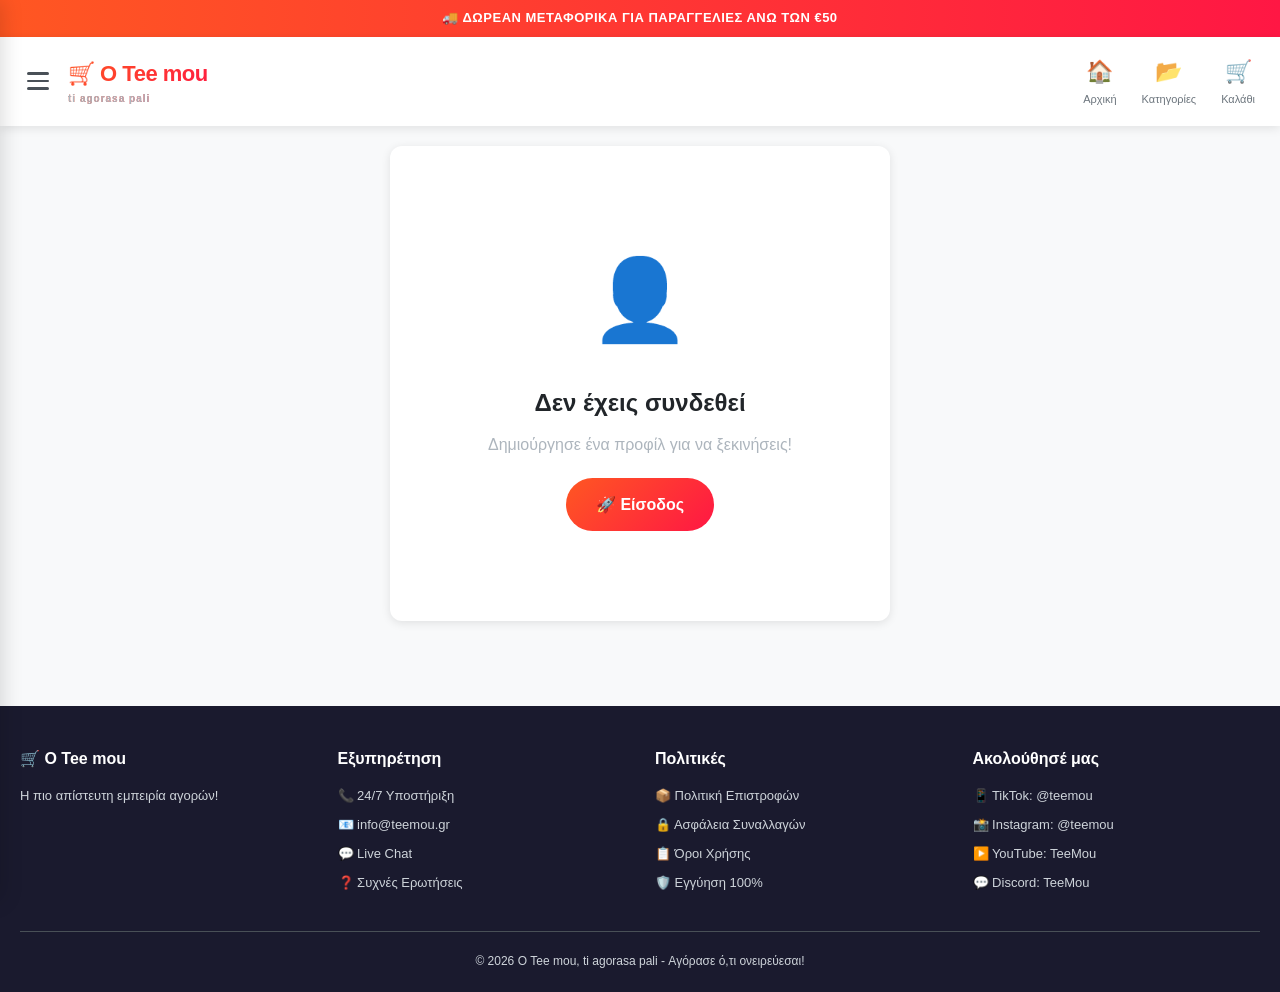
<file: profile.html>
<!DOCTYPE html>
<html lang="el">
<head>
    <meta charset="UTF-8">
    <meta name="viewport" content="width=device-width, initial-scale=1.0">
    <title>Το Προφίλ μου - Ο Tee mou</title>
    <link rel="icon" href="data:image/svg+xml,<svg xmlns='http://www.w3.org/2000/svg' viewBox='0 0 100 100'><text y='.9em' font-size='90'>🛒</text></svg>">
    <link rel="stylesheet" href="css/style.css">
</head>
<body>
    <div class="announcement-bar">🚚 ΔΩΡΕΑΝ ΜΕΤΑΦΟΡΙΚΑ ΓΙΑ ΠΑΡΑΓΓΕΛΙΕΣ ΑΝΩ ΤΩΝ €50</div>

    <header class="header">
        <div class="header-inner">
            <button class="hamburger-btn" id="hamburger-btn" aria-label="Μενού">
                <span></span>
                <span></span>
                <span></span>
            </button>
            <a href="index.html" class="logo">🛒 Ο Tee mou<span class="logo-sub">ti agorasa pali</span></a>
            <div class="header-actions" style="margin-left:auto;">
                <a href="index.html" class="header-btn"><span class="icon">🏠</span><span>Αρχική</span></a>
                <a href="categories.html" class="header-btn"><span class="icon">📂</span><span>Κατηγορίες</span></a>
                <a href="cart.html" class="header-btn"><span class="icon">🛒</span><span>Καλάθι</span><span class="cart-count" style="display:none;">0</span></a>
            </div>
        </div>
    </header>

    <!-- Side Menu Overlay -->
    <div class="side-overlay" id="side-overlay"></div>

    <!-- Side Menu -->
    <div class="side-menu" id="side-menu">
        <div class="side-menu-header">
            <span class="logo-icon">🛒</span>
            <div>
                <div class="logo-text">Ο Tee mou</div>
                <span class="logo-sub">ti agorasa pali</span>
            </div>
        </div>
        <nav class="side-menu-nav">
            <a href="index.html">🏠 Αρχική</a>
            <a href="all-products.html">📦 Όλα τα Προϊόντα</a>
            <div class="side-category-group">
                <div class="side-sub-list">
                    <a href="all-products.html?category=fashion">👗 Μόδα</a>
                    <a href="all-products.html?category=home">🏠 Σπίτι</a>
                    <a href="all-products.html?category=tech">💻 Τεχνολογία</a>
                    <a href="all-products.html?category=tools">🔧 Εργαλεία</a>
                    <a href="all-products.html?category=gadgets">🎮 Gadgets</a>
                    <a href="all-products.html?category=sports">🏃 Αθλητικά</a>
                    <a href="all-products.html?category=beauty">💄 Ομορφιά</a>
                    <a href="all-products.html?category=toys">🧸 Παιχνίδια</a>
                </div>
            </div>
            <a href="categories.html">📂 Ξεχωριστή σελίδα Κατηγοριών</a>
        </nav>
        <div class="side-menu-footer">© 2026 Ο Tee mou</div>
    </div>

    <div class="page-container">
        <div class="profile-card" id="profile-card">
            <div class="loading-spinner"><div class="spinner"></div></div>
        </div>
    </div>

    <footer class="footer">
        <div class="footer-inner">
            <div><h3>🛒 Ο Tee mou</h3><p style="font-size:13px;">Η πιο απίστευτη εμπειρία αγορών!</p></div>
            <div><h3>Εξυπηρέτηση</h3><ul><li><a href="#support">📞 24/7 Υποστήριξη</a></li><li><a href="mailto:info@teemou.gr">📧 info@teemou.gr</a></li><li><a href="#chat">💬 Live Chat</a></li><li><a href="#faq">❓ Συχνές Ερωτήσεις</a></li></ul></div>
            <div><h3>Πολιτικές</h3><ul><li><a href="#returns">📦 Πολιτική Επιστροφών</a></li><li><a href="#security">🔒 Ασφάλεια Συναλλαγών</a></li><li><a href="#terms">📋 Όροι Χρήσης</a></li><li><a href="#warranty">🛡️ Εγγύηση 100%</a></li></ul></div>
            <div><h3>Ακολούθησέ μας</h3><ul><li><a href="https://www.tiktok.com/@teemou" target="_blank" rel="noopener">📱 TikTok: @teemou</a></li><li><a href="https://www.instagram.com/@teemou" target="_blank" rel="noopener">📸 Instagram: @teemou</a></li><li><a href="https://www.youtube.com/@TeeMou" target="_blank" rel="noopener">▶️ YouTube: TeeMou</a></li><li><a href="https://discord.gg/teemou" target="_blank" rel="noopener">💬 Discord: TeeMou</a></li></ul></div>
        </div>
        <div class="footer-bottom"><p>© 2026 Ο Tee mou, ti agorasa pali - Αγόρασε ό,τι ονειρεύεσαι!</p></div>
    </footer>


    <script src="js/products.js"></script>
    <script src="js/store.js"></script>
    <script src="js/promos.js"></script>
    <script src="js/main.js"></script>
    <script>
        document.addEventListener('DOMContentLoaded', function() {
            const user = Store.getUser();
            const card = document.getElementById('profile-card');
            
            if (!user) {
                card.innerHTML = `
                    <div class="empty-state">
                        <div class="icon">👤</div>
                        <h2>Δεν έχεις συνδεθεί</h2>
                        <p>Δημιούργησε ένα προφίλ για να ξεκινήσεις!</p>
                        <a href="login.html" class="btn-primary">🚀 Είσοδος</a>
                    </div>
                `;
                return;
            }
            
            card.innerHTML = `
                <div class="profile-avatar">${user.name.charAt(0).toUpperCase()}</div>
                <h2 style="text-align:center;margin-bottom:20px;">${user.name}</h2>
                <div style="border-top:1px solid var(--gray-200);padding-top:20px;">
                    <div class="form-group">
                        <label>📧 Email</label>
                        <div style="padding:12px 16px;background:var(--gray-100);border-radius:var(--radius-sm);">${user.email}</div>
                    </div>
                    <div class="form-group">
                        <label>📍 Διεύθυνση</label>
                        <div style="padding:12px 16px;background:var(--gray-100);border-radius:var(--radius-sm);">${user.address}</div>
                    </div>
                    <div class="form-group">
                        <label>📞 Τηλέφωνο</label>
                        <div style="padding:12px 16px;background:var(--gray-100);border-radius:var(--radius-sm);">${user.phone}</div>
                    </div>
                </div>
                <div style="display:flex;gap:10px;margin-top:20px;">
                    <a href="orders.html" class="btn-primary" style="flex:1;text-align:center;">📦 Παραγγελίες</a>
                    <button class="btn-secondary" onclick="logout()" style="flex:1;">🚪 Αποσύνδεση</button>
                </div>
            `;
        });
        
        function logout() {
            if (confirm('Σίγουρα θέλεις να αποσυνδεθείς;')) {
                Store.remove('user');
                window.location.href = 'index.html';
            }
        }
    </script>
</body>
</html>
</file>
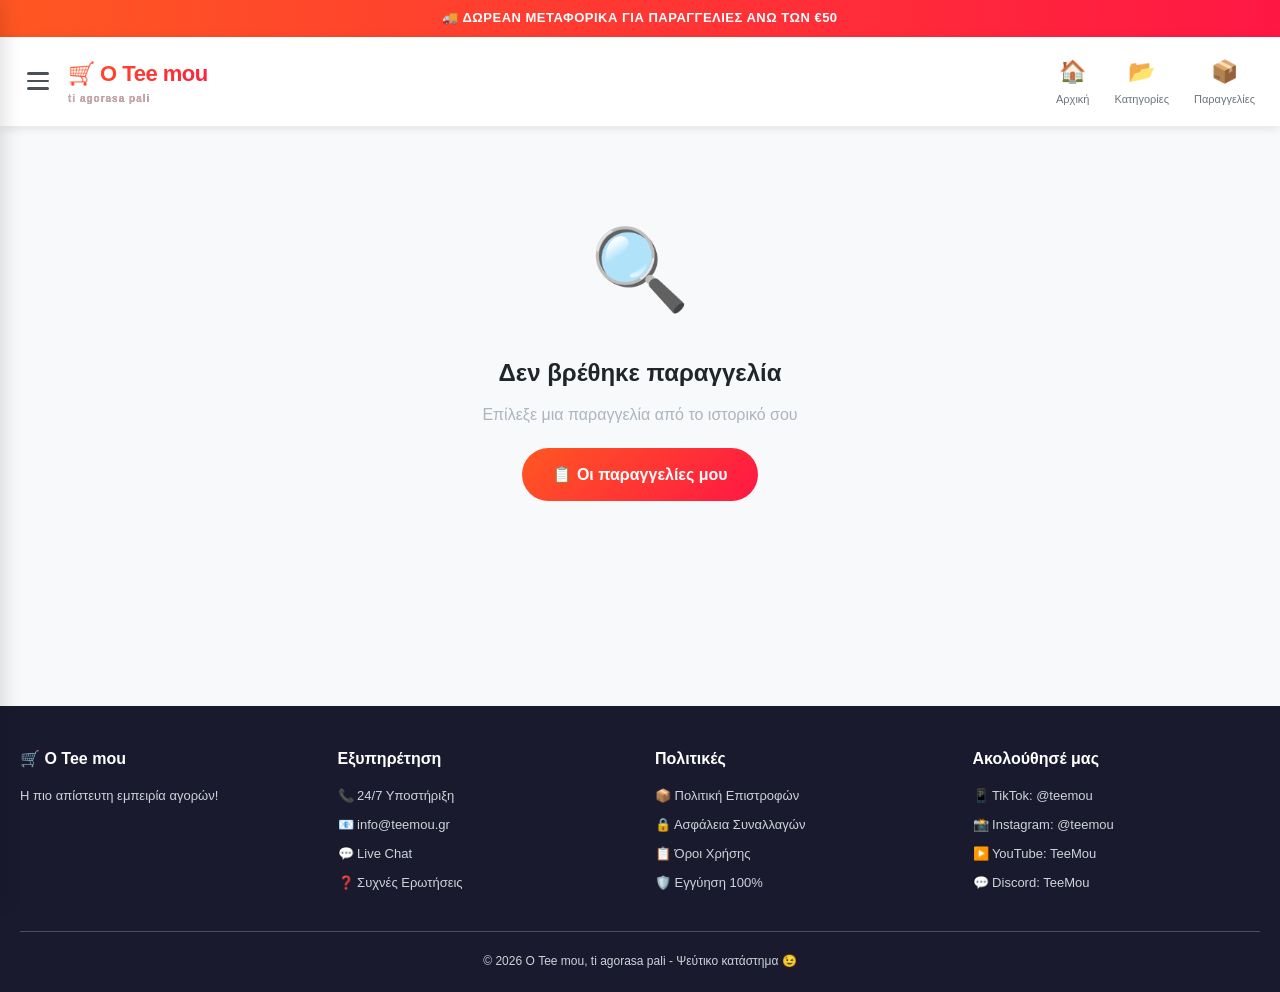
<file: tracking.html>
<!DOCTYPE html>
<html lang="el">
<head>
    <meta charset="UTF-8">
    <meta name="viewport" content="width=device-width, initial-scale=1.0">
    <title>Live Tracking - Ο Tee mou</title>
    <link rel="icon" href="data:image/svg+xml,<svg xmlns='http://www.w3.org/2000/svg' viewBox='0 0 100 100'><text y='.9em' font-size='90'>🛒</text></svg>">
    <link rel="stylesheet" href="css/style.css">
</head>
<body>
    <div class="announcement-bar">🚚 ΔΩΡΕΑΝ ΜΕΤΑΦΟΡΙΚΑ ΓΙΑ ΠΑΡΑΓΓΕΛΙΕΣ ΑΝΩ ΤΩΝ €50</div>

    <header class="header">
        <div class="header-inner">
            <button class="hamburger-btn" id="hamburger-btn" aria-label="Μενού">
                <span></span>
                <span></span>
                <span></span>
            </button>
            <a href="index.html" class="logo">🛒 Ο Tee mou<span class="logo-sub">ti agorasa pali</span></a>
            <div class="header-actions" style="margin-left:auto;">
                <a href="index.html" class="header-btn"><span class="icon">🏠</span><span>Αρχική</span></a>
                <a href="categories.html" class="header-btn"><span class="icon">📂</span><span>Κατηγορίες</span></a>
                <a href="orders.html" class="header-btn"><span class="icon">📦</span><span>Παραγγελίες</span></a>
            </div>
        </div>
    </header>

    <!-- Side Menu Overlay -->
    <div class="side-overlay" id="side-overlay"></div>

    <!-- Side Menu -->
    <div class="side-menu" id="side-menu">
        <div class="side-menu-header">
            <span class="logo-icon">🛒</span>
            <div>
                <div class="logo-text">Ο Tee mou</div>
                <span class="logo-sub">ti agorasa pali</span>
            </div>
        </div>
        <nav class="side-menu-nav">
            <a href="index.html">🏠 Αρχική</a>
            <a href="all-products.html">📦 Όλα τα Προϊόντα</a>
            <div class="side-category-group">
                <div class="side-sub-list">
                    <a href="all-products.html?category=fashion">👗 Μόδα</a>
                    <a href="all-products.html?category=home">🏠 Σπίτι</a>
                    <a href="all-products.html?category=tech">💻 Τεχνολογία</a>
                    <a href="all-products.html?category=tools">🔧 Εργαλεία</a>
                    <a href="all-products.html?category=gadgets">🎮 Gadgets</a>
                    <a href="all-products.html?category=sports">🏃 Αθλητικά</a>
                    <a href="all-products.html?category=beauty">💄 Ομορφιά</a>
                    <a href="all-products.html?category=toys">🧸 Παιχνίδια</a>
                </div>
            </div>
            <a href="categories.html">📂 Ξεχωριστή σελίδα Κατηγοριών</a>
        </nav>
        <div class="side-menu-footer">© 2026 Ο Tee mou</div>
    </div>

    <div class="page-container">
        <div class="tracking-container" id="tracking-container">
            <div class="tracking-header">
                <h1>📦 Live Tracking</h1>
                <div class="tracking-id" id="tracking-id">Tracking #TEE000000</div>
            </div>

            <!-- Map -->
            <div class="tracking-map" id="tracking-map">
                <img src="images/banners/banner2.jpg" alt="Map">
            </div>

            <!-- Timeline -->
            <div class="tracking-timeline" id="tracking-timeline">
                <div class="loading-spinner"><div class="spinner"></div></div>
            </div>
        </div>
    </div>

    <footer class="footer">
        <div class="footer-inner">
            <div><h3>🛒 Ο Tee mou</h3><p style="font-size:13px;">Η πιο απίστευτη εμπειρία αγορών!</p></div>
            <div><h3>Εξυπηρέτηση</h3><ul><li><a href="#support">📞 24/7 Υποστήριξη</a></li><li><a href="mailto:info@teemou.gr">📧 info@teemou.gr</a></li><li><a href="#chat">💬 Live Chat</a></li><li><a href="#faq">❓ Συχνές Ερωτήσεις</a></li></ul></div>
            <div><h3>Πολιτικές</h3><ul><li><a href="#returns">📦 Πολιτική Επιστροφών</a></li><li><a href="#security">🔒 Ασφάλεια Συναλλαγών</a></li><li><a href="#terms">📋 Όροι Χρήσης</a></li><li><a href="#warranty">🛡️ Εγγύηση 100%</a></li></ul></div>
            <div><h3>Ακολούθησέ μας</h3><ul><li><a href="https://www.tiktok.com/@teemou" target="_blank" rel="noopener">📱 TikTok: @teemou</a></li><li><a href="https://www.instagram.com/@teemou" target="_blank" rel="noopener">📸 Instagram: @teemou</a></li><li><a href="https://www.youtube.com/@TeeMou" target="_blank" rel="noopener">▶️ YouTube: TeeMou</a></li><li><a href="https://discord.gg/teemou" target="_blank" rel="noopener">💬 Discord: TeeMou</a></li></ul></div>
        </div>
        <div class="footer-bottom"><p>© 2026 Ο Tee mou, ti agorasa pali - Ψεύτικο κατάστημα 😉</p></div>
    </footer>


    <script src="js/products.js"></script>
    <script src="js/store.js"></script>
    <script src="js/promos.js"></script>
    <script src="js/main.js"></script>
</body>
</html>
</file>
<file: css/style.css>
/* ============================================================
   "Ο Tee mou, ti agorasa pali" - Temu Style Clone
   ============================================================ */

/* === CSS Variables === */
:root {
    --primary: #FF5722;
    --primary-dark: #E64A19;
    --secondary: #FF9800;
    --accent: #FF1744;
    --success: #4CAF50;
    --warning: #FFC107;
    --dark: #1a1a2e;
    --darker: #0f0f1a;
    --gray-100: #f8f9fa;
    --gray-200: #e9ecef;
    --gray-300: #dee2e6;
    --gray-400: #ced4da;
    --gray-500: #adb5bd;
    --gray-600: #6c757d;
    --gray-700: #495057;
    --gray-800: #343a40;
    --gray-900: #212529;
    --white: #ffffff;
    --shadow: 0 2px 10px rgba(0,0,0,0.1);
    --shadow-lg: 0 5px 30px rgba(0,0,0,0.15);
    --radius: 12px;
    --radius-sm: 8px;
    --radius-lg: 20px;
    --transition: all 0.3s ease;
}

/* === Reset & Base === */
* {
    margin: 0;
    padding: 0;
    box-sizing: border-box;
}

body {
    font-family: -apple-system, BlinkMacSystemFont, 'Segoe UI', Roboto, 'Helvetica Neue', Arial, sans-serif;
    background: var(--gray-100);
    color: var(--gray-900);
    line-height: 1.6;
    overflow-x: hidden;
}

a {
    text-decoration: none;
    color: inherit;
}

ul {
    list-style: none;
}

img {
    max-width: 100%;
    height: auto;
}

/* === Top Announcement Bar === */
.announcement-bar {
    background: linear-gradient(90deg, var(--primary), var(--accent));
    color: var(--white);
    text-align: center;
    padding: 8px;
    font-size: 13px;
    font-weight: 600;
    letter-spacing: 0.5px;
    animation: pulse-bg 3s infinite;
}

@keyframes pulse-bg {
    0%, 100% { opacity: 1; }
    50% { opacity: 0.9; }
}

/* === Hamburger Menu Button === */
.hamburger-btn {
    display: flex;
    flex-direction: column;
    justify-content: center;
    align-items: center;
    gap: 5px;
    width: 36px;
    height: 36px;
    background: none;
    border: none;
    cursor: pointer;
    padding: 6px;
    border-radius: 8px;
    transition: var(--transition);
    flex-shrink: 0;
    position: relative;
    z-index: 1001;
}

.hamburger-btn:hover {
    background: var(--gray-100);
}

.hamburger-btn span {
    display: block;
    width: 22px;
    height: 2.5px;
    background: var(--gray-700);
    border-radius: 2px;
    transition: var(--transition);
    transform-origin: center;
}

.hamburger-btn.active span:nth-child(1) {
    transform: translateY(7.5px) rotate(45deg);
}

.hamburger-btn.active span:nth-child(2) {
    opacity: 0;
}

.hamburger-btn.active span:nth-child(3) {
    transform: translateY(-7.5px) rotate(-45deg);
}

/* === Side Menu Overlay === */
.side-overlay {
    position: fixed;
    top: 0;
    left: 0;
    right: 0;
    bottom: 0;
    background: rgba(0,0,0,0.5);
    z-index: 998;
    opacity: 0;
    visibility: hidden;
    transition: var(--transition);
}

.side-overlay.open {
    opacity: 1;
    visibility: visible;
}

/* === Side Menu === */
.side-menu {
    position: fixed;
    top: 0;
    left: -300px;
    width: 300px;
    max-width: 85vw;
    height: 100vh;
    background: var(--white);
    z-index: 999;
    box-shadow: 2px 0 20px rgba(0,0,0,0.15);
    transition: left 0.3s ease;
    overflow-y: auto;
    display: flex;
    flex-direction: column;
}

.side-menu.open {
    left: 0;
}

.side-menu-header {
    padding: 20px;
    border-bottom: 1px solid var(--gray-200);
    display: flex;
    align-items: center;
    gap: 12px;
}

.side-menu-header .logo-icon {
    font-size: 32px;
}

.side-menu-header .logo-text {
    font-size: 18px;
    font-weight: 900;
    background: linear-gradient(135deg, var(--primary), var(--accent));
    -webkit-background-clip: text;
    -webkit-text-fill-color: transparent;
    background-clip: text;
}

.side-menu-header .logo-sub {
    font-size: 10px;
    color: var(--gray-500);
    display: block;
}

.side-menu-nav {
    flex: 1;
    padding: 12px;
}

.side-menu-nav a {
    display: flex;
    align-items: center;
    gap: 12px;
    padding: 14px 16px;
    font-size: 15px;
    font-weight: 500;
    color: var(--gray-700);
    border-radius: var(--radius-sm);
    transition: var(--transition);
}

.side-menu-nav a:hover {
    background: var(--gray-100);
    color: var(--primary);
}

.side-menu-nav a.active {
    background: var(--primary);
    color: var(--white);
}

/* Category group in side menu - always visible */
.side-category-group {
    border-radius: var(--radius-sm);
    overflow: hidden;
    margin-bottom: 4px;
}

.side-category-group .side-sub-list {
    background: var(--gray-100);
    border-radius: var(--radius-sm);
    margin: 0 4px 4px 4px;
    padding: 4px 0;
}

.side-sub-list a {
    padding: 10px 16px 10px 28px;
    font-size: 14px;
}

.side-menu-footer {
    padding: 16px 20px;
    border-top: 1px solid var(--gray-200);
    font-size: 12px;
    color: var(--gray-500);
    text-align: center;
}

/* === Header / Navbar === */
.header {
    background: var(--white);
    box-shadow: var(--shadow);
    position: sticky;
    top: 0;
    z-index: 998;
}

.header-inner {
    max-width: 1400px;
    margin: 0 auto;
    padding: 12px 20px;
    display: flex;
    align-items: center;
    gap: 12px;
}

.logo {
    font-size: 22px;
    font-weight: 900;
    background: linear-gradient(135deg, var(--primary), var(--accent));
    -webkit-background-clip: text;
    -webkit-text-fill-color: transparent;
    background-clip: text;
    white-space: nowrap;
    letter-spacing: -0.5px;
}


.logo-sub {
    font-size: 10px;
    display: block;
    -webkit-text-fill-color: var(--gray-500);
    letter-spacing: 1px;
}

.search-bar {
    flex: 1;
    max-width: 600px;
    position: relative;
}

.search-bar input {
    width: 100%;
    padding: 12px 20px;
    border: 2px solid var(--gray-200);
    border-radius: 50px;
    font-size: 14px;
    transition: var(--transition);
    background: var(--gray-100);
}

.search-bar input:focus {
    outline: none;
    border-color: var(--primary);
    background: var(--white);
}

.search-bar button {
    position: absolute;
    right: 5px;
    top: 50%;
    transform: translateY(-50%);
    background: var(--primary);
    color: var(--white);
    border: none;
    padding: 8px 20px;
    border-radius: 50px;
    cursor: pointer;
    font-weight: 600;
    transition: var(--transition);
}

.search-bar button:hover {
    background: var(--primary-dark);
}

.header-actions {
    display: flex;
    align-items: center;
    gap: 15px;
}

.header-btn {
    display: flex;
    flex-direction: column;
    align-items: center;
    gap: 2px;
    font-size: 11px;
    color: var(--gray-600);
    cursor: pointer;
    transition: var(--transition);
    background: none;
    border: none;
    padding: 5px;
    position: relative;
}

.header-btn:hover {
    color: var(--primary);
}

.header-btn .icon {
    font-size: 22px;
}

.cart-count {
    position: absolute;
    top: -5px;
    right: -5px;
    background: var(--accent);
    color: var(--white);
    font-size: 10px;
    font-weight: 700;
    width: 18px;
    height: 18px;
    border-radius: 50%;
    display: flex;
    align-items: center;
    justify-content: center;
}

/* === Hero Banner === */
.hero-banner {
    position: relative;
    max-width: 1400px;
    margin: 15px auto;
    border-radius: var(--radius);
    overflow: hidden;
    box-shadow: var(--shadow);
}

.hero-banner img {
    width: 100%;
    height: 350px;
    object-fit: cover;
    display: block;
}

.hero-overlay {
    position: absolute;
    top: 0;
    left: 0;
    right: 0;
    bottom: 0;
    background: linear-gradient(135deg, rgba(255,87,34,0.8), rgba(255,23,68,0.6));
    display: flex;
    flex-direction: column;
    justify-content: center;
    padding: 40px;
    color: var(--white);
}

.hero-overlay h1 {
    font-size: 42px;
    font-weight: 900;
    margin-bottom: 10px;
    text-shadow: 2px 2px 4px rgba(0,0,0,0.3);
}

.hero-overlay p {
    font-size: 18px;
    margin-bottom: 20px;
    opacity: 0.9;
}

.hero-overlay .btn {
    display: inline-block;
    background: var(--white);
    color: var(--primary);
    padding: 14px 40px;
    border-radius: 50px;
    font-weight: 700;
    font-size: 16px;
    transition: var(--transition);
    align-self: flex-start;
}

.hero-overlay .btn:hover {
    transform: translateY(-2px);
    box-shadow: 0 5px 20px rgba(0,0,0,0.2);
}

/* === Flash Sale Timer === */
.flash-sale {
    max-width: 1400px;
    margin: 20px auto;
    padding: 0 20px;
}

.flash-header {
    display: flex;
    align-items: center;
    gap: 15px;
    margin-bottom: 15px;
}

.flash-header h2 {
    font-size: 24px;
    font-weight: 800;
    color: var(--accent);
}

.flash-timer {
    display: flex;
    align-items: center;
    gap: 8px;
    font-size: 14px;
    font-weight: 600;
}

.timer-unit {
    background: var(--dark);
    color: var(--white);
    padding: 4px 10px;
    border-radius: 6px;
    font-size: 18px;
    font-weight: 700;
    min-width: 35px;
    text-align: center;
}

.timer-sep {
    font-size: 20px;
    font-weight: 700;
    color: var(--gray-600);
}

/* === Product Grid === */
.product-grid {
    display: grid;
    grid-template-columns: repeat(auto-fill, minmax(280px, 1fr));
    gap: 20px;
    max-width: 1400px;
    margin: 0 auto;
    padding: 0 20px 40px;
}

.product-card {
    background: var(--white);
    border-radius: var(--radius);
    overflow: hidden;
    box-shadow: var(--shadow);
    transition: var(--transition);
    cursor: pointer;
    position: relative;
}

.product-card:hover {
    transform: translateY(-5px);
    box-shadow: var(--shadow-lg);
}

.product-image {
    position: relative;
    height: 280px;
    overflow: hidden;
    background: var(--gray-200);
}

.product-image img {
    width: 100%;
    height: 100%;
    object-fit: cover;
    transition: transform 0.5s ease;
}

.product-card:hover .product-image img {
    transform: scale(1.05);
}

.product-badge {
    position: absolute;
    top: 10px;
    left: 10px;
    background: var(--accent);
    color: var(--white);
    padding: 4px 12px;
    border-radius: 4px;
    font-size: 12px;
    font-weight: 700;
    z-index: 2;
}

.product-badge.green {
    background: var(--success);
}

.product-badge.orange {
    background: var(--secondary);
}

.product-badge.blue {
    background: #2196F3;
}

.product-info {
    padding: 16px;
}

.product-category {
    font-size: 11px;
    color: var(--gray-500);
    text-transform: uppercase;
    letter-spacing: 1px;
    margin-bottom: 4px;
}

.product-name {
    font-size: 15px;
    font-weight: 600;
    margin-bottom: 8px;
    line-height: 1.3;
    display: -webkit-box;
    -webkit-line-clamp: 2;
    -webkit-box-orient: vertical;
    overflow: hidden;
}

.product-price {
    display: flex;
    align-items: center;
    gap: 10px;
    margin-bottom: 8px;
}

.current-price {
    font-size: 22px;
    font-weight: 800;
    color: var(--accent);
}

.original-price {
    font-size: 14px;
    color: var(--gray-500);
    text-decoration: line-through;
}

.discount-badge {
    background: #fff0e6;
    color: var(--primary);
    padding: 2px 8px;
    border-radius: 4px;
    font-size: 12px;
    font-weight: 700;
}

.product-rating {
    display: flex;
    align-items: center;
    gap: 5px;
    font-size: 13px;
    color: var(--gray-600);
    margin-bottom: 8px;
}

.stars {
    color: var(--warning);
    letter-spacing: 1px;
}

.product-stock {
    font-size: 12px;
    color: var(--accent);
    font-weight: 600;
    animation: blink 1.5s infinite;
}

@keyframes blink {
    0%, 100% { opacity: 1; }
    50% { opacity: 0.5; }
}

.product-shipping {
    font-size: 12px;
    color: var(--success);
    font-weight: 600;
    margin-top: 5px;
}

.add-to-cart-btn {
    width: 100%;
    padding: 12px;
    background: linear-gradient(135deg, var(--primary), var(--accent));
    color: var(--white);
    border: none;
    border-radius: var(--radius-sm);
    font-size: 14px;
    font-weight: 700;
    cursor: pointer;
    transition: var(--transition);
    margin-top: 10px;
}

.add-to-cart-btn:hover {
    transform: scale(1.02);
    box-shadow: 0 5px 15px rgba(255,87,34,0.3);
}

/* === Categories Section === */
.categories-section {
    max-width: 1400px;
    margin: 0 auto;
    padding: 20px;
}

.section-title {
    font-size: 24px;
    font-weight: 800;
    margin-bottom: 20px;
    display: flex;
    align-items: center;
    gap: 10px;
}

.categories-grid {
    display: grid;
    grid-template-columns: repeat(auto-fill, minmax(150px, 1fr));
    gap: 15px;
}

.category-card {
    background: var(--white);
    border-radius: var(--radius);
    padding: 20px;
    text-align: center;
    box-shadow: var(--shadow);
    transition: var(--transition);
    cursor: pointer;
}

.category-card:hover {
    transform: translateY(-3px);
    box-shadow: var(--shadow-lg);
}

.category-icon {
    font-size: 36px;
    margin-bottom: 8px;
}

.category-name {
    font-size: 13px;
    font-weight: 600;
    color: var(--gray-700);
}

/* === Fake Popup Notification === */
.popup-notification {
    position: fixed;
    bottom: 20px;
    left: 20px;
    background: var(--white);
    border-radius: var(--radius);
    box-shadow: var(--shadow-lg);
    padding: 15px 20px;
    display: flex;
    align-items: center;
    gap: 12px;
    z-index: 9999;
    animation: slideInUp 0.5s ease, fadeOut 0.5s ease 4s forwards;
    max-width: 350px;
}

@keyframes slideInUp {
    from { transform: translateY(100px); opacity: 0; }
    to { transform: translateY(0); opacity: 1; }
}

@keyframes fadeOut {
    to { opacity: 0; transform: translateY(20px); }
}

.popup-avatar {
    width: 40px;
    height: 40px;
    border-radius: 50%;
    background: linear-gradient(135deg, var(--primary), var(--accent));
    display: flex;
    align-items: center;
    justify-content: center;
    font-size: 20px;
    flex-shrink: 0;
}

.popup-text {
    font-size: 13px;
    color: var(--gray-700);
    line-height: 1.3;
}

.popup-text strong {
    color: var(--primary);
}

/* === Coupon Popup === */
.coupon-popup {
    position: fixed;
    top: 50%;
    left: 50%;
    transform: translate(-50%, -50%);
    background: var(--white);
    border-radius: var(--radius-lg);
    padding: 40px;
    text-align: center;
    z-index: 10000;
    box-shadow: 0 20px 60px rgba(0,0,0,0.3);
    animation: popIn 0.5s ease;
    max-width: 400px;
    width: 90%;
}

@keyframes popIn {
    from { transform: translate(-50%, -50%) scale(0.5); opacity: 0; }
    to { transform: translate(-50%, -50%) scale(1); opacity: 1; }
}

.coupon-overlay {
    position: fixed;
    top: 0;
    left: 0;
    right: 0;
    bottom: 0;
    background: rgba(0,0,0,0.5);
    z-index: 9999;
}

.coupon-icon {
    font-size: 60px;
    margin-bottom: 15px;
}

.coupon-title {
    font-size: 24px;
    font-weight: 800;
    color: var(--primary);
    margin-bottom: 10px;
}

.coupon-amount {
    font-size: 48px;
    font-weight: 900;
    color: var(--accent);
    margin: 15px 0;
}

.coupon-code {
    background: var(--gray-100);
    border: 2px dashed var(--primary);
    padding: 12px;
    border-radius: var(--radius-sm);
    font-size: 20px;
    font-weight: 700;
    letter-spacing: 3px;
    margin: 15px 0;
    color: var(--primary);
}

.coupon-btn {
    background: var(--primary);
    color: var(--white);
    border: none;
    padding: 14px 40px;
    border-radius: 50px;
    font-size: 16px;
    font-weight: 700;
    cursor: pointer;
    transition: var(--transition);
    margin-top: 10px;
}

.coupon-btn:hover {
    background: var(--primary-dark);
    transform: scale(1.05);
}

/* === Footer === */
.footer {
    background: var(--dark);
    color: var(--gray-400);
    padding: 40px 20px 20px;
    margin-top: 40px;
}

.footer-inner {
    max-width: 1400px;
    margin: 0 auto;
    display: grid;
    grid-template-columns: repeat(auto-fit, minmax(200px, 1fr));
    gap: 30px;
}

.footer h3 {
    color: var(--white);
    font-size: 16px;
    margin-bottom: 15px;
}

.footer ul li {
    margin-bottom: 8px;
    font-size: 13px;
}

.footer ul li:hover {
    color: var(--white);
    cursor: pointer;
}

.footer-bottom {
    max-width: 1400px;
    margin: 30px auto 0;
    padding-top: 20px;
    border-top: 1px solid var(--gray-700);
    text-align: center;
    font-size: 12px;
}

/* === Page Container === */
.page-container {
    max-width: 1400px;
    margin: 0 auto;
    padding: 20px;
    min-height: 60vh;
}

/* === Forms === */
.form-group {
    margin-bottom: 20px;
}

.form-group label {
    display: block;
    font-size: 14px;
    font-weight: 600;
    margin-bottom: 6px;
    color: var(--gray-700);
}

.form-group input,
.form-group textarea,
.form-group select {
    width: 100%;
    padding: 12px 16px;
    border: 2px solid var(--gray-200);
    border-radius: var(--radius-sm);
    font-size: 14px;
    transition: var(--transition);
}

.form-group input:focus,
.form-group textarea:focus {
    outline: none;
    border-color: var(--primary);
}

.btn-primary {
    background: linear-gradient(135deg, var(--primary), var(--accent));
    color: var(--white);
    border: none;
    padding: 14px 30px;
    border-radius: 50px;
    font-size: 16px;
    font-weight: 700;
    cursor: pointer;
    transition: var(--transition);
    display: inline-block;
}

.btn-primary:hover {
    transform: translateY(-2px);
    box-shadow: 0 5px 20px rgba(255,87,34,0.3);
}

.btn-secondary {
    background: var(--white);
    color: var(--primary);
    border: 2px solid var(--primary);
    padding: 12px 28px;
    border-radius: 50px;
    font-size: 14px;
    font-weight: 600;
    cursor: pointer;
    transition: var(--transition);
    display: inline-block;
}

.btn-secondary:hover {
    background: var(--primary);
    color: var(--white);
}

/* === Cart Page === */
.cart-item {
    display: flex;
    gap: 20px;
    background: var(--white);
    border-radius: var(--radius);
    padding: 20px;
    margin-bottom: 15px;
    box-shadow: var(--shadow);
    align-items: center;
}

.cart-item img {
    width: 100px;
    height: 100px;
    object-fit: cover;
    border-radius: var(--radius-sm);
}

.cart-item-info {
    flex: 1;
}

.cart-item-name {
    font-size: 16px;
    font-weight: 600;
    margin-bottom: 5px;
}

.cart-item-price {
    font-size: 18px;
    font-weight: 700;
    color: var(--accent);
}

.cart-item-actions {
    display: flex;
    align-items: center;
    gap: 10px;
}

.qty-btn {
    width: 35px;
    height: 35px;
    border: 1px solid var(--gray-300);
    background: var(--white);
    border-radius: 50%;
    cursor: pointer;
    font-size: 16px;
    font-weight: 700;
    transition: var(--transition);
}

.qty-btn:hover {
    background: var(--gray-100);
}

.cart-total {
    background: var(--white);
    border-radius: var(--radius);
    padding: 20px;
    box-shadow: var(--shadow);
    margin-top: 20px;
}

.cart-total-row {
    display: flex;
    justify-content: space-between;
    padding: 10px 0;
    font-size: 16px;
}

.cart-total-row.total {
    font-size: 24px;
    font-weight: 800;
    color: var(--accent);
    border-top: 2px solid var(--gray-200);
    padding-top: 15px;
    margin-top: 10px;
}

/* === Tracking Page === */
.tracking-container {
    max-width: 800px;
    margin: 0 auto;
}

.tracking-header {
    text-align: center;
    margin-bottom: 30px;
}

.tracking-header h1 {
    font-size: 28px;
    font-weight: 800;
    margin-bottom: 5px;
}

.tracking-id {
    color: var(--gray-500);
    font-size: 14px;
}

.tracking-map {
    background: var(--white);
    border-radius: var(--radius);
    overflow: hidden;
    box-shadow: var(--shadow);
    margin-bottom: 30px;
    height: 300px;
    position: relative;
}

.tracking-map img {
    width: 100%;
    height: 100%;
    object-fit: cover;
}

.map-pin {
    position: absolute;
    font-size: 30px;
    animation: bounce 2s infinite;
}

@keyframes bounce {
    0%, 100% { transform: translateY(0); }
    50% { transform: translateY(-10px); }
}

.tracking-timeline {
    background: var(--white);
    border-radius: var(--radius);
    padding: 30px;
    box-shadow: var(--shadow);
}

.timeline-step {
    display: flex;
    gap: 20px;
    padding: 15px 0;
    position: relative;
}

.timeline-step:not(:last-child)::after {
    content: '';
    position: absolute;
    left: 20px;
    top: 50px;
    bottom: -15px;
    width: 2px;
    background: var(--gray-300);
}

.timeline-step.completed:not(:last-child)::after {
    background: var(--success);
}

.timeline-icon {
    width: 40px;
    height: 40px;
    border-radius: 50%;
    background: var(--gray-200);
    display: flex;
    align-items: center;
    justify-content: center;
    font-size: 18px;
    flex-shrink: 0;
    z-index: 1;
}

.timeline-step.completed .timeline-icon {
    background: var(--success);
    color: var(--white);
}

.timeline-step.active .timeline-icon {
    background: var(--primary);
    color: var(--white);
    animation: pulse 2s infinite;
}

@keyframes pulse {
    0%, 100% { box-shadow: 0 0 0 0 rgba(255,87,34,0.4); }
    50% { box-shadow: 0 0 0 15px rgba(255,87,34,0); }
}

.timeline-content h3 {
    font-size: 16px;
    font-weight: 600;
    margin-bottom: 3px;
}

.timeline-content p {
    font-size: 13px;
    color: var(--gray-500);
}

.timeline-step.completed .timeline-content h3 {
    color: var(--success);
}

.timeline-step.active .timeline-content h3 {
    color: var(--primary);
}

/* === Profile Page === */
.profile-card {
    background: var(--white);
    border-radius: var(--radius);
    padding: 30px;
    box-shadow: var(--shadow);
    max-width: 500px;
    margin: 0 auto;
}

.profile-avatar {
    width: 80px;
    height: 80px;
    border-radius: 50%;
    background: linear-gradient(135deg, var(--primary), var(--accent));
    display: flex;
    align-items: center;
    justify-content: center;
    font-size: 36px;
    margin: 0 auto 20px;
}

/* === Empty State === */
.empty-state {
    text-align: center;
    padding: 60px 20px;
}

.empty-state .icon {
    font-size: 80px;
    margin-bottom: 20px;
}

.empty-state h2 {
    font-size: 24px;
    margin-bottom: 10px;
}

.empty-state p {
    color: var(--gray-500);
    margin-bottom: 20px;
}

/* === Loading Spinner === */
.loading-spinner {
    display: flex;
    justify-content: center;
    align-items: center;
    padding: 40px;
}

.spinner {
    width: 40px;
    height: 40px;
    border: 4px solid var(--gray-200);
    border-top-color: var(--primary);
    border-radius: 50%;
    animation: spin 0.8s linear infinite;
}

@keyframes spin {
    to { transform: rotate(360deg); }
}

/* === Responsive === */
@media (max-width: 768px) {
    .header-inner {
        flex-wrap: wrap;
    }
    
    .logo {
        font-size: 18px;
    }
    
    .search-bar {
        order: 3;
        max-width: 100%;
        flex-basis: 100%;
    }
    
    .hero-overlay h1 {
        font-size: 24px;
    }
    
    .hero-overlay p {
        font-size: 14px;
    }
    
    .hero-banner img {
        height: 200px;
    }
    
    .product-grid {
        grid-template-columns: repeat(auto-fill, minmax(160px, 1fr));
        gap: 12px;
        padding: 0 12px 20px;
    }
    
    .product-image {
        height: 180px;
    }
    
    .product-name {
        font-size: 13px;
    }
    
    .current-price {
        font-size: 18px;
    }
    
    .categories-grid {
        grid-template-columns: repeat(auto-fill, minmax(100px, 1fr));
    }
    
    .cart-item {
        flex-direction: column;
        text-align: center;
    }
    
    .tracking-map {
        height: 200px;
    }
}

/* === Scrollbar === */
::-webkit-scrollbar {
    width: 8px;
}

::-webkit-scrollbar-track {
    background: var(--gray-100);
}

::-webkit-scrollbar-thumb {
    background: var(--gray-400);
    border-radius: 4px;
}

::-webkit-scrollbar-thumb:hover {
    background: var(--gray-500);
}
</file>
